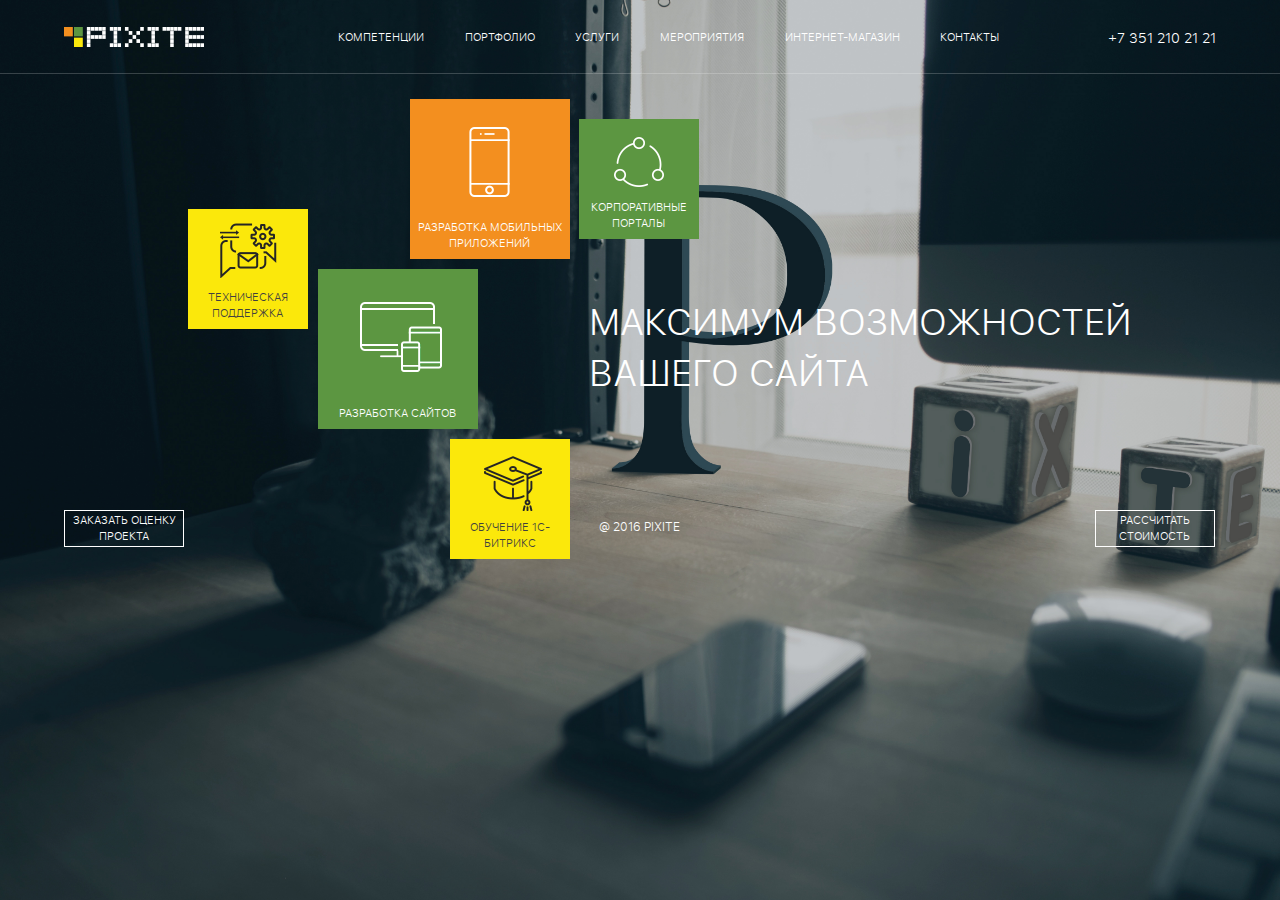
<file: index.html>
<!DOCTYPE html><!--[if lt IE 7]>      <html class="no-js lt-ie9 lt-ie8 lt-ie7"> <![endif]-->
<!--[if IE 7]>         <html class="no-js lt-ie9 lt-ie8"> <![endif]-->
<!--[if IE 8]>         <html class="no-js lt-ie9"> <![endif]-->
<!--[if gt IE 8]><!--> <html class="no-js"> <!--<![endif]-->
<html>
	<head>
		<meta http-equiv="Content-Type" content="text/html; charset=utf-8">
		<link rel="shortcut icon" type="image/x-icon" href="img/favicon.ico">
		<meta http-equiv="X-UA-Compatible" content="IE=edge,chrome=1">
		<title>Pixite</title>
		<meta name="viewport" content="width=device-width">
		<link rel="stylesheet" type="text/css" href="https://fonts.googleapis.com/css?family=Open+Sans:100,400,600,700&amp;subset=latin,cyrillic" media="screen, projection, print">
		<link rel="stylesheet" type="text/css" href="js/vendor/mmenu/dist/css/jquery.mmenu.all.css" media="screen, projection, print">
		<link rel="stylesheet" type="text/css" href="js/vendor/slick/bxslider.css">
		<script src="https://api-maps.yandex.ru/2.1/?lang=ru_RU" type="text/javascript"></script>
		<link rel="stylesheet" type="text/css" href="css/main.css" media="screen, projection, print">
	</head>
	<body>
		<!--[if lt IE 8]>
		<p class="chromeframe">Похоже, что ты используешь устаревший браузер, друг. Пожалуйста, <a href="http://browsehappy.com/">скачай новый браузер абсолютно бесплатно</a> или <a href="http://www.google.com/chromeframe/?redirect=true">активируй Google Chrome Frame</a></p>
		<![endif]-->
		<div class="wrapper">
			<div class="maincontent">
				<header class="header">
					<div class="container">
						<div class="header__menu">
							<div class="logo"><a href="/" class="logo__link"><img src="./img/logo.png" class="logo-pic"><span class="logo-text">Веб-студия Пиксайт</span></a></div>
							<div class="nav__trigger"><a href="#mmenu" class="nav__trigger-link"><img src="./img/icons/hamburger.svg" class="nav__trigger-pic"></a></div>
							<div id="mmenu" class="nav">
								<ul class="nav__list">
									<li class="nav__item"><a href="competence.html" class="nav__link">Компетенции</a></li>
									<li class="nav__item"><a href="portfolio.html" class="nav__link">Портфолио</a>
										<ul class="dropdown__list">
											<li class="dropdown__item"><a href="#" class="dropdown__link">Все</a></li>
											<li class="dropdown__item"><a href="#" class="dropdown__link">Корпоративные сайты</a></li>
											<li class="dropdown__item"><a href="#" class="dropdown__link">Интернет-магазины</a></li>
											<li class="dropdown__item"><a href="#" class="dropdown__link">Корпоративные порталы Б24</a></li>
											<li class="dropdown__item"><a href="#" class="dropdown__link">Мобильные приложения</a></li>
										</ul>
									</li>
									<li class="nav__item"><a href="#" class="nav__link">Услуги</a>
										<ul class="dropdown__list">
											<li class="dropdown__item"><a href="#" class="dropdown__link">Разработка сайтов</a>
												<ul class="dropdown-sub__list">
													<li class="dropdown-sub__item"><a href="#" class="dropdown-sub__link">Корпоративный сайт</a></li>
													<li class="dropdown-sub__item"><a href="#" class="dropdown-sub__link">Сайт для государственной организации</a></li>
													<li class="dropdown-sub__item"><a href="#" class="dropdown-sub__link">Сайт для медицинской организации</a></li>
													<li class="dropdown-sub__item"><a href="#" class="dropdown-sub__link">Интеграция с 1С</a></li>
													<li class="dropdown-sub__item"><a href="compozit.html" class="dropdown-sub__link">Ускорение сайтов</a></li>
													<li class="dropdown-sub__item"><a href="#" class="dropdown-sub__link">Адаптивный сайт</a></li>
												</ul>
											</li>
											<li class="dropdown__item"><a href="#" class="dropdown__link">Разработка корпоративных порталов</a></li>
											<li class="dropdown__item"><a href="#" class="dropdown__link">Разработка мобильных приложений</a></li>
											<li class="dropdown__item"><a href="#" class="dropdown__link">Техническая поддержка</a></li>
										</ul>
									</li>
									<li class="nav__item"><a href="events.html" class="nav__link">Мероприятия</a></li>
									<li class="nav__item"><a href="events.html" class="nav__link">Интернет-магазин</a></li>
									<li class="nav__item"><a href="contacts.html" class="nav__link">Контакты</a></li>
								</ul>
							</div>
						</div>
						<div class="header__user">
							<div class="user">
								<div class="user__item"><a href="tel:+73512102121" class="user__phone-link"><span class="user__phone-text">+7 351 210 21 21</span></a></div>
							</div>
						</div>
					</div>
				</header>
				<div class="cube">
					<div class="cube__title">
						<p>Максимум возможностей вашего сайта</p>
					</div>
					<div class="cube__list">
						<div class="cube__item cube__item--mobile">
							<div class="cube__box cube__box--mobile">
								<div class="cube__box-desc">Разработка мобильных приложений</div>
							</div>
						</div>
						<div class="cube__desc cube__desc--mobile">
							<p>Наша компания занимается разработкой нативных мобильных приложений для Android и IOS, а так же мобильных приложений 1С-Битрикс.</p>
						</div>
						<div class="cube__item cube__item--corporate">
							<div class="cube__box cube__box--corporate">
								<div class="cube__box-desc">Корпоративные порталы</div>
							</div>
						</div>
						<div class="cube__desc cube__desc--corporate">
							<p>Наша компания занимается разработкой нативных мобильных приложений для Android и IOS, а так же мобильных приложений 1С-Битрикс. </p>
						</div>
						<div class="cube__item cube__item--support">
							<div class="cube__box cube__box--support">
								<div class="cube__box-desc">Техническая поддержка</div>
							</div>
						</div>
						<div class="cube__desc cube__desc--support">
							<p>Наша компания занимается разработкой нативных мобильных приложений для Android и IOS, а так же мобильных приложений 1С-Битрикс. </p>
						</div>
						<div class="cube__item cube__item--site">
							<div class="cube__box cube__box--site">
								<div class="cube__box-desc">Разработка сайтов</div>
							</div>
						</div>
						<div class="cube__desc cube__desc--site">
							<p>Наша компания занимается разработкой нативных мобильных приложений для Android и IOS, а так же мобильных приложений 1С-Битрикс. </p>
						</div>
						<div class="cube__item cube__item--learning">
							<div class="cube__box cube__box--learning">
								<div class="cube__box-desc">Обучение 1С-Битрикс</div>
							</div>
						</div>
						<div class="cube__desc cube__desc--learning">
							<p>Наша компания занимается разработкой нативных мобильных приложений для Android и IOS, а так же мобильных приложений 1С-Битрикс.</p>
						</div>
					</div>
					<div class="cube__overlay"></div>
				</div>
			</div>
			<footer class="footer">
				<div class="container">
					<div class="footer__block">
						<div class="footer__order"><a href="#" class="footer__order-link">Заказать оценку проекта</a></div>
					</div>
					<div class="footer__block footer__block--copyright">
						<div class="copyright">@ 2016 Pixite</div>
					</div>
					<div class="footer__block">
						<div class="footer__calculate"><a href="#" class="footer__calculate-link">Рассчитать стоимость</a></div>
					</div>
				</div>
			</footer>
		</div>
		<div class="popup">
			<div class="popup__close"><a href="#" class="popup__close-link">Закрыть</a></div>
			<div class="popup__title">Заказать оценку проекта</div>
			<form class="popup__form">
				<div class="popup__label-wrapp">
					<div class="popup__label">
						<input id="name" type="text" placeholder="Имя" class="input">
						<label for="name" class="label">Имя</label>
					</div>
					<div class="popup__label">
						<input id="company" type="text" placeholder="Компания" class="input">
						<label for="company" class="label">Компания</label>
					</div>
					<div class="popup__label">
						<input id="email" type="text" placeholder="E-mail" class="input">
						<label for="email" class="label">E-mail</label>
					</div>
					<div class="popup__label">
						<input id="phone" type="text" placeholder="Телефон" class="input">
						<label for="phone" class="label">Телефон</label>
					</div>
					<div class="popup__label">
						<input id="phone" type="text" placeholder="Опишите особенности вашего проекта" class="input">
						<label for="phone" class="label">Комментарий</label>
					</div>
				</div>
				<div class="popup__download">
					<div class="popup__download-fake">
						<input type="text" disabled class="input__download-fake">
						<div class="text__download-fake">Перетяните файл сюда или</div>
						<button class="button__download-fake">Выберите</button>
					</div>
					<input type="file" multiple class="input__download">
				</div>
				<div class="popup__btns">
					<input type="submit" value="Отправить на оценку" class="popup__submit">
				</div>
			</form>
		</div>
		<div class="popup__overlay"></div>
	</body>
</html>
<script src="//ajax.googleapis.com/ajax/libs/jquery/1.11.3/jquery.min.js"></script>
<script>
	window.jQuery || document.write('<script src="/js/_vendors/jquery-1.11.3.min.js"><\/script>');
	
</script>
<script src="js/vendor/mmenu/dist/js/jquery.mmenu.all.min.js"></script>
<script src="js/vendor/slick/bxslider.min.js"></script>
<script src="js/main.min.js"></script>
</file>
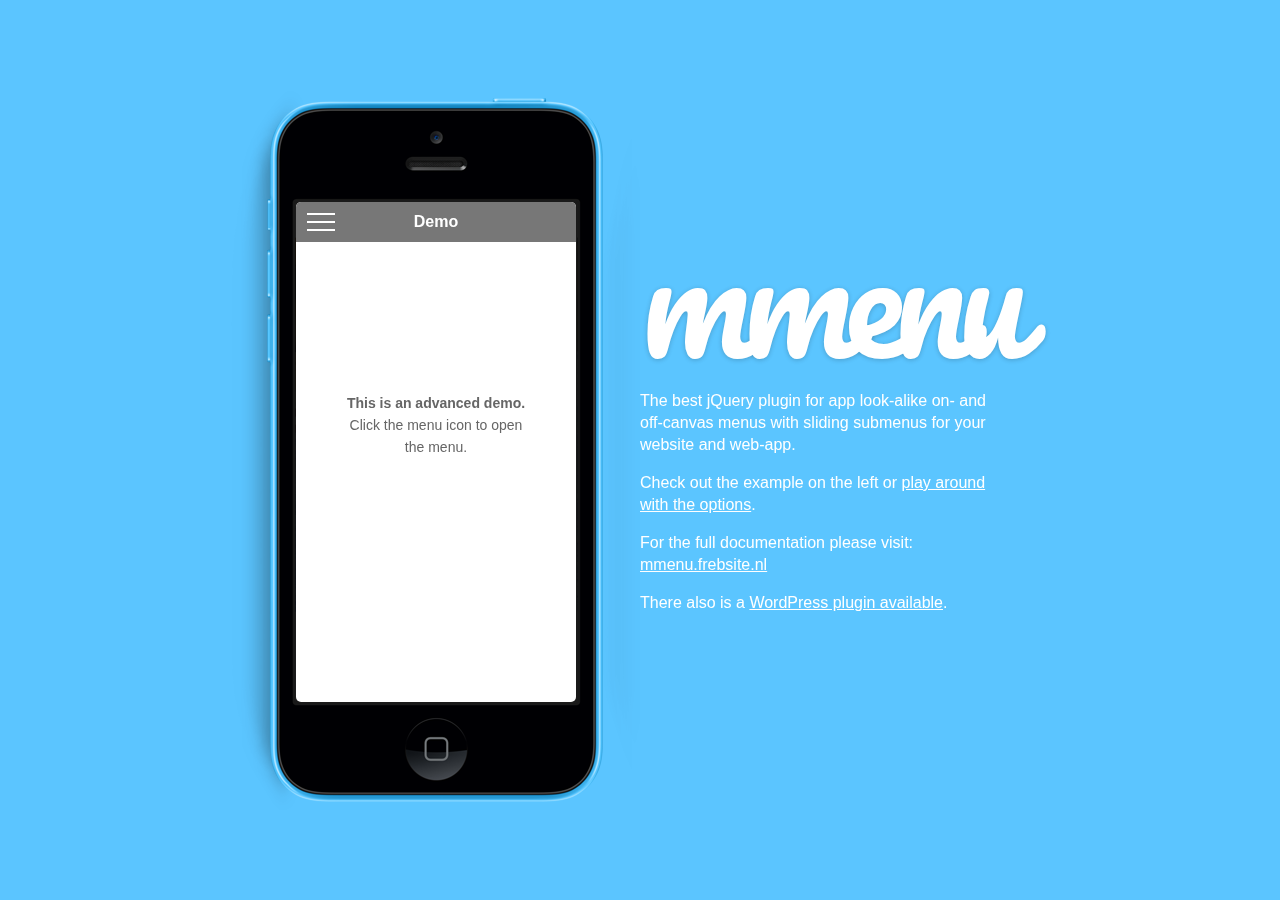
<file: - dev/scripts/mmenu/index.html>
<!DOCTYPE html>
<html>
	<head>
		<meta charset="utf-8" />
		<meta name="author" content="www.frebsite.nl" />
		<meta content="width=600px user-scalable=yes" name="viewport" />
		<meta name="robots" content="noindex, nofollow" />

		<title>jQuery.mmenu, app look-alike menus with sliding submenus.</title>

		<link type="text/css" rel="stylesheet" href="http://fonts.googleapis.com/css?family=Pacifico" />
		<link type="text/css" rel="stylesheet" href="demo/css/site.css" />
	</head>
	<body>
		<div id="wrapper">
			<div class="phone">
				<iframe name="phone" src="demo/advanced.html" frameborder="0" width="320" height="480"></iframe>
			</div>
			<div id="page">
				<h1>mmenu</h1>
				<p>The best jQuery plugin for app look-alike on- and off-canvas menus with sliding submenus for your website and web-app.</p>
				<p>Check out the example on the left or <a href="http://mmenu.frebsite.nl/examples.html" target="_blank">play around with the options</a>.</p>
				<p>For the full documentation please visit: <a href="http://mmenu.frebsite.nl" target="_blank">mmenu.frebsite.nl</a></p>
				<p>There also is a <a href="http://mmenu.frebsite.nl/wordpress-plugin.html">WordPress plugin available</a>.</p>
			</div>
		</div>
	</body>
</html>
</file>
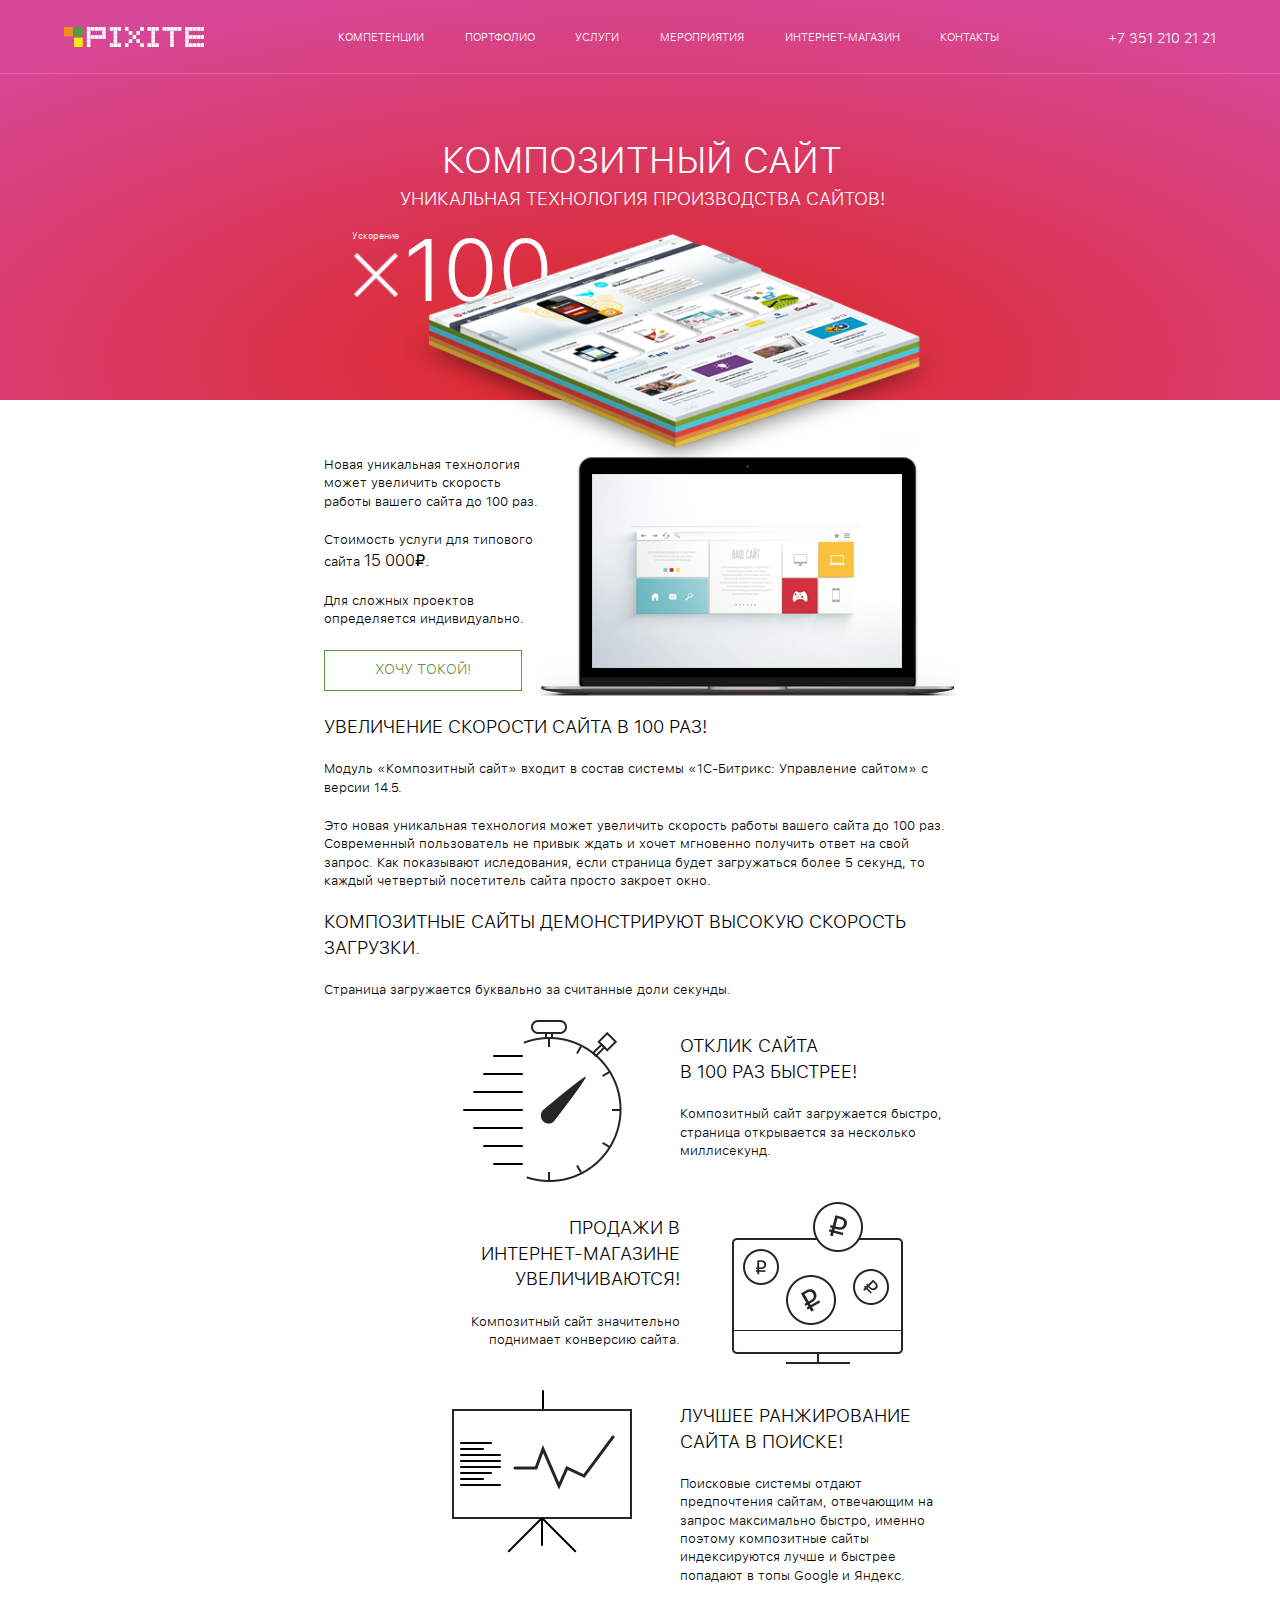
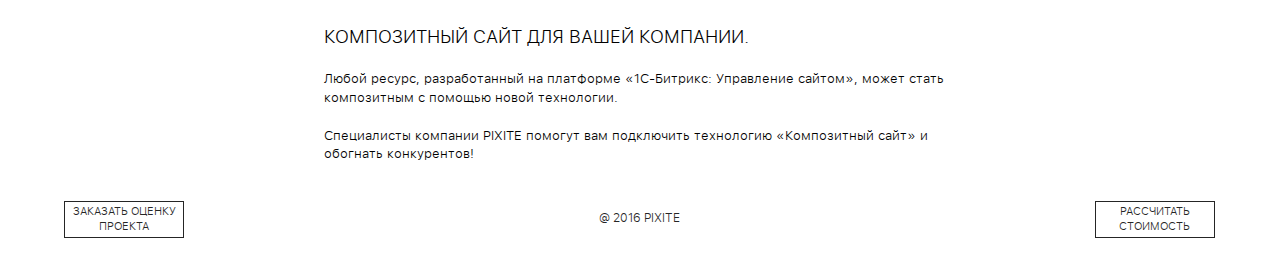
<file: compozit.html>
<!DOCTYPE html><!--[if lt IE 7]>      <html class="no-js lt-ie9 lt-ie8 lt-ie7"> <![endif]-->
<!--[if IE 7]>         <html class="no-js lt-ie9 lt-ie8"> <![endif]-->
<!--[if IE 8]>         <html class="no-js lt-ie9"> <![endif]-->
<!--[if gt IE 8]><!--> <html class="no-js"> <!--<![endif]-->
<html>
	<head>
		<meta http-equiv="Content-Type" content="text/html; charset=utf-8">
		<link rel="shortcut icon" type="image/x-icon" href="img/favicon.ico">
		<meta http-equiv="X-UA-Compatible" content="IE=edge,chrome=1">
		<title>Композитный сайт</title>
		<meta name="viewport" content="width=device-width">
		<link rel="stylesheet" type="text/css" href="https://fonts.googleapis.com/css?family=Open+Sans:100,400,600,700&amp;subset=latin,cyrillic" media="screen, projection, print">
		<link rel="stylesheet" type="text/css" href="js/vendor/mmenu/dist/css/jquery.mmenu.all.css" media="screen, projection, print">
		<link rel="stylesheet" type="text/css" href="js/vendor/slick/bxslider.css">
		<script src="https://api-maps.yandex.ru/2.1/?lang=ru_RU" type="text/javascript"></script>
		<link rel="stylesheet" type="text/css" href="css/main.css" media="screen, projection, print">
	</head>
	<body>
		<!--[if lt IE 8]>
		<p class="chromeframe">Похоже, что ты используешь устаревший браузер, друг. Пожалуйста, <a href="http://browsehappy.com/">скачай новый браузер абсолютно бесплатно</a> или <a href="http://www.google.com/chromeframe/?redirect=true">активируй Google Chrome Frame</a></p>
		<![endif]-->
		<div class="wrapper">
			<div class="maincontent">
				<div class="header-inner header-inner--compozit">
					<header class="header">
						<div class="container">
							<div class="header__menu">
								<div class="logo"><a href="/" class="logo__link"><img src="./img/logo.png" class="logo-pic"><span class="logo-text">Веб-студия Пиксайт</span></a></div>
								<div class="nav__trigger"><a href="#mmenu" class="nav__trigger-link"><img src="./img/icons/hamburger.svg" class="nav__trigger-pic"></a></div>
								<div id="mmenu" class="nav">
									<ul class="nav__list">
										<li class="nav__item"><a href="competence.html" class="nav__link">Компетенции</a></li>
										<li class="nav__item"><a href="portfolio.html" class="nav__link">Портфолио</a>
											<ul class="dropdown__list">
												<li class="dropdown__item"><a href="#" class="dropdown__link">Все</a></li>
												<li class="dropdown__item"><a href="#" class="dropdown__link">Корпоративные сайты</a></li>
												<li class="dropdown__item"><a href="#" class="dropdown__link">Интернет-магазины</a></li>
												<li class="dropdown__item"><a href="#" class="dropdown__link">Корпоративные порталы Б24</a></li>
												<li class="dropdown__item"><a href="#" class="dropdown__link">Мобильные приложения</a></li>
											</ul>
										</li>
										<li class="nav__item"><a href="#" class="nav__link">Услуги</a>
											<ul class="dropdown__list">
												<li class="dropdown__item"><a href="#" class="dropdown__link">Разработка сайтов</a>
													<ul class="dropdown-sub__list">
														<li class="dropdown-sub__item"><a href="#" class="dropdown-sub__link">Корпоративный сайт</a></li>
														<li class="dropdown-sub__item"><a href="#" class="dropdown-sub__link">Сайт для государственной организации</a></li>
														<li class="dropdown-sub__item"><a href="#" class="dropdown-sub__link">Сайт для медицинской организации</a></li>
														<li class="dropdown-sub__item"><a href="#" class="dropdown-sub__link">Интеграция с 1С</a></li>
														<li class="dropdown-sub__item"><a href="compozit.html" class="dropdown-sub__link">Ускорение сайтов</a></li>
														<li class="dropdown-sub__item"><a href="#" class="dropdown-sub__link">Адаптивный сайт</a></li>
													</ul>
												</li>
												<li class="dropdown__item"><a href="#" class="dropdown__link">Разработка корпоративных порталов</a></li>
												<li class="dropdown__item"><a href="#" class="dropdown__link">Разработка мобильных приложений</a></li>
												<li class="dropdown__item"><a href="#" class="dropdown__link">Техническая поддержка</a></li>
											</ul>
										</li>
										<li class="nav__item"><a href="events.html" class="nav__link">Мероприятия</a></li>
										<li class="nav__item"><a href="events.html" class="nav__link">Интернет-магазин</a></li>
										<li class="nav__item"><a href="contacts.html" class="nav__link">Контакты</a></li>
									</ul>
								</div>
							</div>
							<div class="header__user">
								<div class="user">
									<div class="user__item"><a href="tel:+73512102121" class="user__phone-link"><span class="user__phone-text">+7 351 210 21 21</span></a></div>
								</div>
							</div>
						</div>
					</header>
					<div class="header-inner__wrapper">
						<div class="header-inner__title">
							<div class="header-inner__title-big">Композитный сайт</div>
							<div class="header-inner__title-small">Уникальная технология производства сайтов!</div>
							<div class="header-inner__title-bottom">
								<div class="header-inner__title-super_small">Ускорение</div>
								<div class="header-inner__title-super_big">100 </div>
							</div>
						</div>
					</div>
				</div>
				<div class="inner">
					<div class="container-inner">
						<div class="compozit">
							<div class="compozit__block">
								<div class="compozit__left">
									<div class="inner__text">
										<p>Новая уникальная технология может увеличить скорость работы вашего сайта до 100 раз.</p>
										<p>Стоимость услуги для типового сайта <span>15 000₽.</span></p>
										<p>Для сложных проектов определяется индивидуально.</p>
									</div>
									<div class="compozit__btns"><a href="#" class="compozit__btn">Хочу токой!</a></div>
								</div>
								<div class="compozit__right">
									<div class="compozit__img"><img src="/img/compozit-desktop.png" class="compozit__img-pic"></div>
								</div>
							</div>
							<div class="speed">
								<div class="inner__title">Увеличение скорости сайта в 100 раз!</div>
								<div class="inner__text">
									<p>Модуль «Композитный сайт» входит в состав системы «1С-Битрикс: Управление сайтом» с версии 14.5.</p>
									<p>Это новая уникальная технология может увеличить скорость работы вашего сайта до 100 раз. Современный пользователь не привык ждать и хочет мгновенно получить ответ на свой запрос. Как показывают иследования, если страница будет загружаться более 5 секунд, то каждый четвертый посетитель сайта просто закроет окно.</p>
								</div>
								<div class="inner__title">Композитные сайты демонстрируют высокую скорость загрузки. </div>
								<div class="inner__text">
									<p>Страница загружается буквально за считанные доли секунды.</p>
								</div>
								<ul class="speed__list">
									<li class="speed__item">
										<div class="speed__left">
											<div class="speed__img"><img src="/img/speed-1.png" class="speed__img-pic"></div>
										</div>
										<div class="speed__right speed__padding">
											<div class="inner__title">Отклик сайта <br> в 100 раз быстрее!</div>
											<div class="inner__text">
												<p>Композитный сайт загружается быстро, страница открывается за несколько миллисекунд.</p>
											</div>
										</div>
									</li>
									<li class="speed__item">
										<div class="speed__left speed__padding">
											<div class="inner__title">Продажи в <br> интернет-магазине <br> увеличиваются!</div>
											<div class="inner__text">
												<p>Композитный сайт значительно поднимает конверсию сайта.</p>
											</div>
										</div>
										<div class="speed__right">
											<div class="speed__img"><img src="/img/speed-2.png" class="speed__img-pic"></div>
										</div>
									</li>
									<li class="speed__item">
										<div class="speed__left">
											<div class="speed__img"><img src="/img/speed-3.png" class="speed__img-pic"></div>
										</div>
										<div class="speed__right speed__padding">
											<div class="inner__title">Лучшее ранжирование <br> сайта в поиске!</div>
											<div class="inner__text">
												<p>Поисковые системы отдают предпочтения сайтам, отвечающим на запрос максимально быстро, именно поэтому композитные сайты индексируются лучше и быстрее попадают в топы Google и Яндекс.</p>
											</div>
										</div>
									</li>
								</ul>
							</div>
							<div class="conclusion">
								<div class="inner__title">Композитный сайт для Вашей компании.</div>
								<div class="inner__text">
									<p>Любой ресурс, разработанный на платформе «1С-Битрикс: Управление сайтом», может стать композитным с помощью новой технологии.</p>
									<p>Специалисты компании PIXITE помогут вам подключить технологию «Композитный сайт» и обогнать конкурентов!</p>
								</div>
							</div>
						</div>
					</div>
				</div>
			</div>
			<footer class="footer footer-inner">
				<div class="container">
					<div class="footer__block">
						<div class="footer__order footer-inner__order"><a href="#" class="footer__order-link">Заказать оценку проекта</a></div>
					</div>
					<div class="footer__block footer__block--copyright">
						<div class="copyright">@ 2016 Pixite</div>
					</div>
					<div class="footer__block">
						<div class="footer__calculate footer-inner__calculate"><a href="#" class="footer__calculate-link">Рассчитать стоимость</a></div>
					</div>
				</div>
			</footer>
		</div>
		<div class="popup">
			<div class="popup__close"><a href="#" class="popup__close-link">Закрыть</a></div>
			<div class="popup__title">Заказать оценку проекта</div>
			<form class="popup__form">
				<div class="popup__label-wrapp">
					<div class="popup__label">
						<input id="name" type="text" placeholder="Имя" class="input">
						<label for="name" class="label">Имя</label>
					</div>
					<div class="popup__label">
						<input id="company" type="text" placeholder="Компания" class="input">
						<label for="company" class="label">Компания</label>
					</div>
					<div class="popup__label">
						<input id="email" type="text" placeholder="E-mail" class="input">
						<label for="email" class="label">E-mail</label>
					</div>
					<div class="popup__label">
						<input id="phone" type="text" placeholder="Телефон" class="input">
						<label for="phone" class="label">Телефон</label>
					</div>
					<div class="popup__label">
						<input id="phone" type="text" placeholder="Опишите особенности вашего проекта" class="input">
						<label for="phone" class="label">Комментарий</label>
					</div>
				</div>
				<div class="popup__download">
					<div class="popup__download-fake">
						<input type="text" disabled class="input__download-fake">
						<div class="text__download-fake">Перетяните файл сюда или</div>
						<button class="button__download-fake">Выберите</button>
					</div>
					<input type="file" multiple class="input__download">
				</div>
				<div class="popup__btns">
					<input type="submit" value="Отправить на оценку" class="popup__submit">
				</div>
			</form>
		</div>
		<div class="popup__overlay"></div>
	</body>
</html>
<script src="//ajax.googleapis.com/ajax/libs/jquery/1.11.3/jquery.min.js"></script>
<script>
	window.jQuery || document.write('<script src="/js/_vendors/jquery-1.11.3.min.js"><\/script>');
	
</script>
<script src="js/vendor/mmenu/dist/js/jquery.mmenu.all.min.js"></script>
<script src="js/vendor/slick/bxslider.min.js"></script>
<script src="js/main.min.js"></script>
</file>
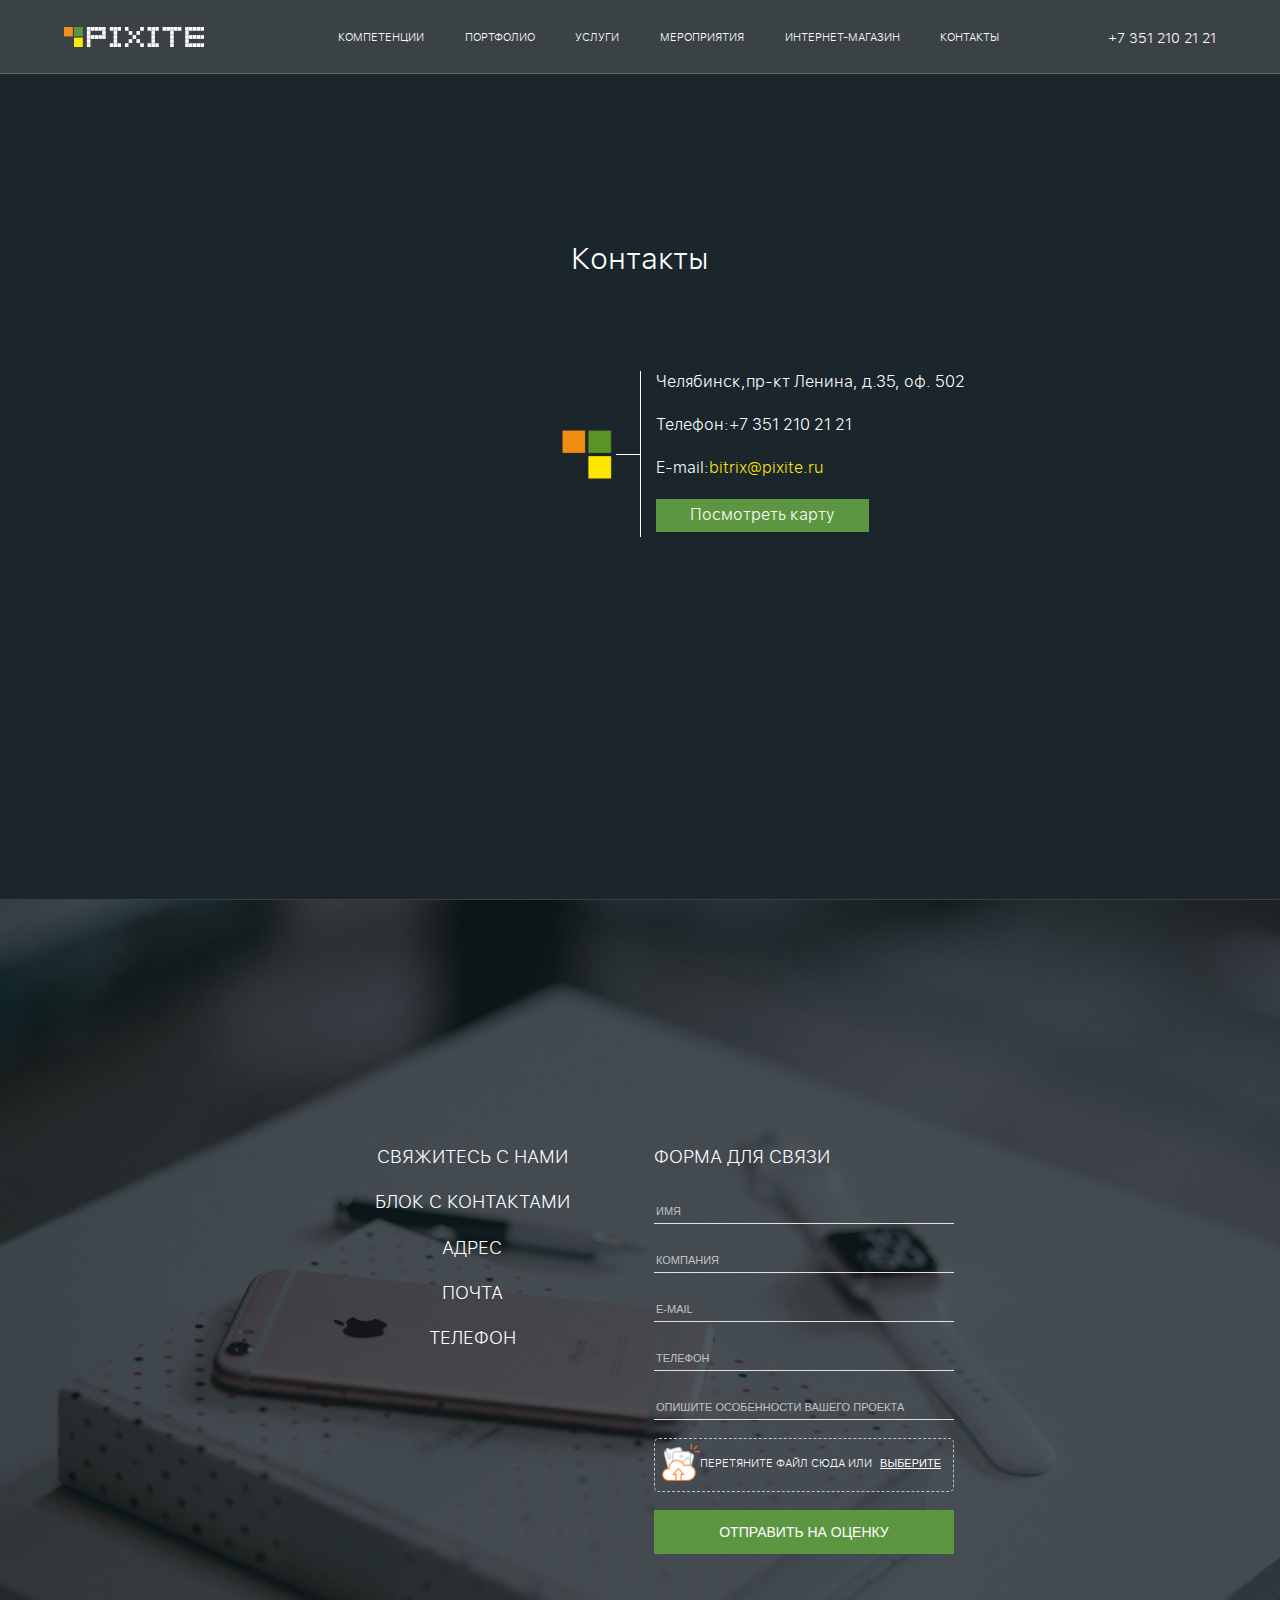
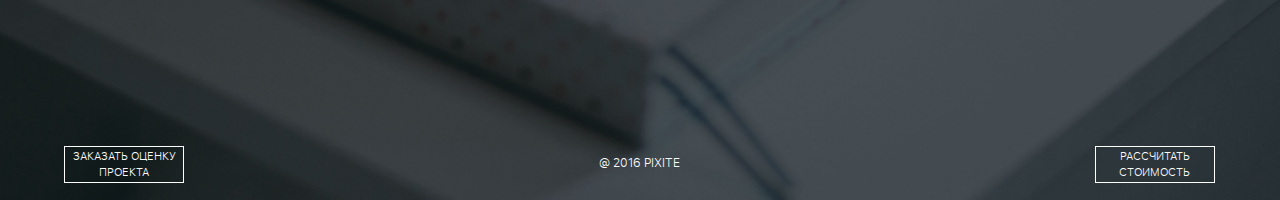
<file: contacts.html>
<!DOCTYPE html><!--[if lt IE 7]>      <html class="no-js lt-ie9 lt-ie8 lt-ie7"> <![endif]-->
<!--[if IE 7]>         <html class="no-js lt-ie9 lt-ie8"> <![endif]-->
<!--[if IE 8]>         <html class="no-js lt-ie9"> <![endif]-->
<!--[if gt IE 8]><!--> <html class="no-js"> <!--<![endif]-->
<html>
	<head>
		<meta http-equiv="Content-Type" content="text/html; charset=utf-8">
		<link rel="shortcut icon" type="image/x-icon" href="img/favicon.ico">
		<meta http-equiv="X-UA-Compatible" content="IE=edge,chrome=1">
		<title>Контакты</title>
		<meta name="viewport" content="width=device-width">
		<link rel="stylesheet" type="text/css" href="https://fonts.googleapis.com/css?family=Open+Sans:100,400,600,700&amp;subset=latin,cyrillic" media="screen, projection, print">
		<link rel="stylesheet" type="text/css" href="js/vendor/mmenu/dist/css/jquery.mmenu.all.css" media="screen, projection, print">
		<link rel="stylesheet" type="text/css" href="js/vendor/slick/bxslider.css">
		<script src="https://api-maps.yandex.ru/2.1/?lang=ru_RU" type="text/javascript"></script>
		<link rel="stylesheet" type="text/css" href="css/main.css" media="screen, projection, print">
	</head>
	<body>
		<!--[if lt IE 8]>
		<p class="chromeframe">Похоже, что ты используешь устаревший браузер, друг. Пожалуйста, <a href="http://browsehappy.com/">скачай новый браузер абсолютно бесплатно</a> или <a href="http://www.google.com/chromeframe/?redirect=true">активируй Google Chrome Frame</a></p>
		<![endif]-->
		<div class="wrapper">
			<div class="maincontent">
				<div class="header-section height-vh">
					<header class="header">
						<div class="container">
							<div class="header__menu">
								<div class="logo"><a href="/" class="logo__link"><img src="./img/logo.png" class="logo-pic"><span class="logo-text">Веб-студия Пиксайт</span></a></div>
								<div class="nav__trigger"><a href="#mmenu" class="nav__trigger-link"><img src="./img/icons/hamburger.svg" class="nav__trigger-pic"></a></div>
								<div id="mmenu" class="nav">
									<ul class="nav__list">
										<li class="nav__item"><a href="competence.html" class="nav__link">Компетенции</a></li>
										<li class="nav__item"><a href="portfolio.html" class="nav__link">Портфолио</a>
											<ul class="dropdown__list">
												<li class="dropdown__item"><a href="#" class="dropdown__link">Все</a></li>
												<li class="dropdown__item"><a href="#" class="dropdown__link">Корпоративные сайты</a></li>
												<li class="dropdown__item"><a href="#" class="dropdown__link">Интернет-магазины</a></li>
												<li class="dropdown__item"><a href="#" class="dropdown__link">Корпоративные порталы Б24</a></li>
												<li class="dropdown__item"><a href="#" class="dropdown__link">Мобильные приложения</a></li>
											</ul>
										</li>
										<li class="nav__item"><a href="#" class="nav__link">Услуги</a>
											<ul class="dropdown__list">
												<li class="dropdown__item"><a href="#" class="dropdown__link">Разработка сайтов</a>
													<ul class="dropdown-sub__list">
														<li class="dropdown-sub__item"><a href="#" class="dropdown-sub__link">Корпоративный сайт</a></li>
														<li class="dropdown-sub__item"><a href="#" class="dropdown-sub__link">Сайт для государственной организации</a></li>
														<li class="dropdown-sub__item"><a href="#" class="dropdown-sub__link">Сайт для медицинской организации</a></li>
														<li class="dropdown-sub__item"><a href="#" class="dropdown-sub__link">Интеграция с 1С</a></li>
														<li class="dropdown-sub__item"><a href="compozit.html" class="dropdown-sub__link">Ускорение сайтов</a></li>
														<li class="dropdown-sub__item"><a href="#" class="dropdown-sub__link">Адаптивный сайт</a></li>
													</ul>
												</li>
												<li class="dropdown__item"><a href="#" class="dropdown__link">Разработка корпоративных порталов</a></li>
												<li class="dropdown__item"><a href="#" class="dropdown__link">Разработка мобильных приложений</a></li>
												<li class="dropdown__item"><a href="#" class="dropdown__link">Техническая поддержка</a></li>
											</ul>
										</li>
										<li class="nav__item"><a href="events.html" class="nav__link">Мероприятия</a></li>
										<li class="nav__item"><a href="events.html" class="nav__link">Интернет-магазин</a></li>
										<li class="nav__item"><a href="contacts.html" class="nav__link">Контакты</a></li>
									</ul>
								</div>
							</div>
							<div class="header__user">
								<div class="user">
									<div class="user__item"><a href="tel:+73512102121" class="user__phone-link"><span class="user__phone-text">+7 351 210 21 21</span></a></div>
								</div>
							</div>
						</div>
					</header>
					<div class="contacts">
						<div id="map" class="contacts__map"></div>
						<div class="contacts__link-btns"><a href="#" class="contacts__link-contacts">Контакты</a></div>
						<div class="contacts__map-overlay"></div>
						<div class="contacts__location">
							<div class="contacts__title">Контакты</div>
							<div class="contacts__point point">
								<div class="point__address"><span class="point__address-city">Челябинск,</span><span class="point__address-street">пр-кт Ленина, д.35, оф. 502</span></div>
								<div class="point__phones">
									<div class="point__phones-text">Телефон:</div><a href="tel:+73512102121" class="point__phones-link"><span class="point__phones-number">+7 351 210 21 21</span></a>
								</div>
								<div class="point__mail"><span>E-mail:</span><a href="mailto:bitrix@pixite.ru" class="point__mail-link">bitrix@pixite.ru</a></div><a href="#" class="point__link-map">Посмотреть карту</a>
							</div>
						</div>
					</div>
				</div>
				<div class="portfolio">
					<div class="portfolio__contacts">
						<div class="container-inner">
							<div class="portfolio__contacts-left">
								<div class="portfolio__contacts-block">
									<div class="inner__title">Свяжитесь с нами</div>
									<div class="inner__title">Блок с контактами</div>
									<div class="inner__title">Адрес</div>
									<div class="inner__title">Почта</div>
									<div class="inner__title">Телефон</div>
								</div>
							</div>
							<div class="portfolio__contacts-right">
								<div class="portfolio__contacts-form contacts-form">
									<div class="popup__title contacts-form__title">Форма для связи</div>
									<form class="popup__form">
										<div class="popup__label-wrapp">
											<div class="popup__label">
												<input id="name" type="text" placeholder="Имя" class="input input--transparent">
												<label for="name" class="label">Имя</label>
											</div>
											<div class="popup__label">
												<input id="company" type="text" placeholder="Компания" class="input input--transparent">
												<label for="company" class="label">Компания</label>
											</div>
											<div class="popup__label">
												<input id="email" type="text" placeholder="E-mail" class="input input--transparent">
												<label for="email" class="label">E-mail</label>
											</div>
											<div class="popup__label">
												<input id="phone" type="text" placeholder="Телефон" class="input input--transparent">
												<label for="phone" class="label">Телефон</label>
											</div>
											<div class="popup__label">
												<input id="phone" type="text" placeholder="Опишите особенности вашего проекта" class="input input--transparent">
												<label for="phone" class="label">Комментарий</label>
											</div>
										</div>
										<div class="popup__download">
											<div class="popup__download-fake">
												<input type="text" disabled class="input__download-fake input--transparent">
												<div class="text__download-fake color-white">Перетяните файл сюда или</div>
												<button class="button__download-fake color-white">Выберите</button>
											</div>
											<input type="file" multiple class="input__download">
										</div>
										<div class="popup__btns"></div>
									</form>
									<input type="submit" value="Отправить на оценку" class="popup__submit">
								</div>
							</div>
						</div>
					</div>
				</div>
			</div>
			<footer class="footer">
				<div class="container">
					<div class="footer__block">
						<div class="footer__order"><a href="#" class="footer__order-link">Заказать оценку проекта</a></div>
					</div>
					<div class="footer__block footer__block--copyright">
						<div class="copyright">@ 2016 Pixite</div>
					</div>
					<div class="footer__block">
						<div class="footer__calculate"><a href="#" class="footer__calculate-link">Рассчитать стоимость</a></div>
					</div>
				</div>
			</footer>
		</div>
		<div class="popup">
			<div class="popup__close"><a href="#" class="popup__close-link">Закрыть</a></div>
			<div class="popup__title">Заказать оценку проекта</div>
			<form class="popup__form">
				<div class="popup__label-wrapp">
					<div class="popup__label">
						<input id="name" type="text" placeholder="Имя" class="input">
						<label for="name" class="label">Имя</label>
					</div>
					<div class="popup__label">
						<input id="company" type="text" placeholder="Компания" class="input">
						<label for="company" class="label">Компания</label>
					</div>
					<div class="popup__label">
						<input id="email" type="text" placeholder="E-mail" class="input">
						<label for="email" class="label">E-mail</label>
					</div>
					<div class="popup__label">
						<input id="phone" type="text" placeholder="Телефон" class="input">
						<label for="phone" class="label">Телефон</label>
					</div>
					<div class="popup__label">
						<input id="phone" type="text" placeholder="Опишите особенности вашего проекта" class="input">
						<label for="phone" class="label">Комментарий</label>
					</div>
				</div>
				<div class="popup__download">
					<div class="popup__download-fake">
						<input type="text" disabled class="input__download-fake">
						<div class="text__download-fake">Перетяните файл сюда или</div>
						<button class="button__download-fake">Выберите</button>
					</div>
					<input type="file" multiple class="input__download">
				</div>
				<div class="popup__btns">
					<input type="submit" value="Отправить на оценку" class="popup__submit">
				</div>
			</form>
		</div>
		<div class="popup__overlay"></div>
	</body>
</html>
<script src="//ajax.googleapis.com/ajax/libs/jquery/1.11.3/jquery.min.js"></script>
<script>
	window.jQuery || document.write('<script src="/js/_vendors/jquery-1.11.3.min.js"><\/script>');
	
</script>
<script src="js/vendor/mmenu/dist/js/jquery.mmenu.all.min.js"></script>
<script src="js/vendor/slick/bxslider.min.js"></script>
<script src="js/main.min.js"></script>
</file>
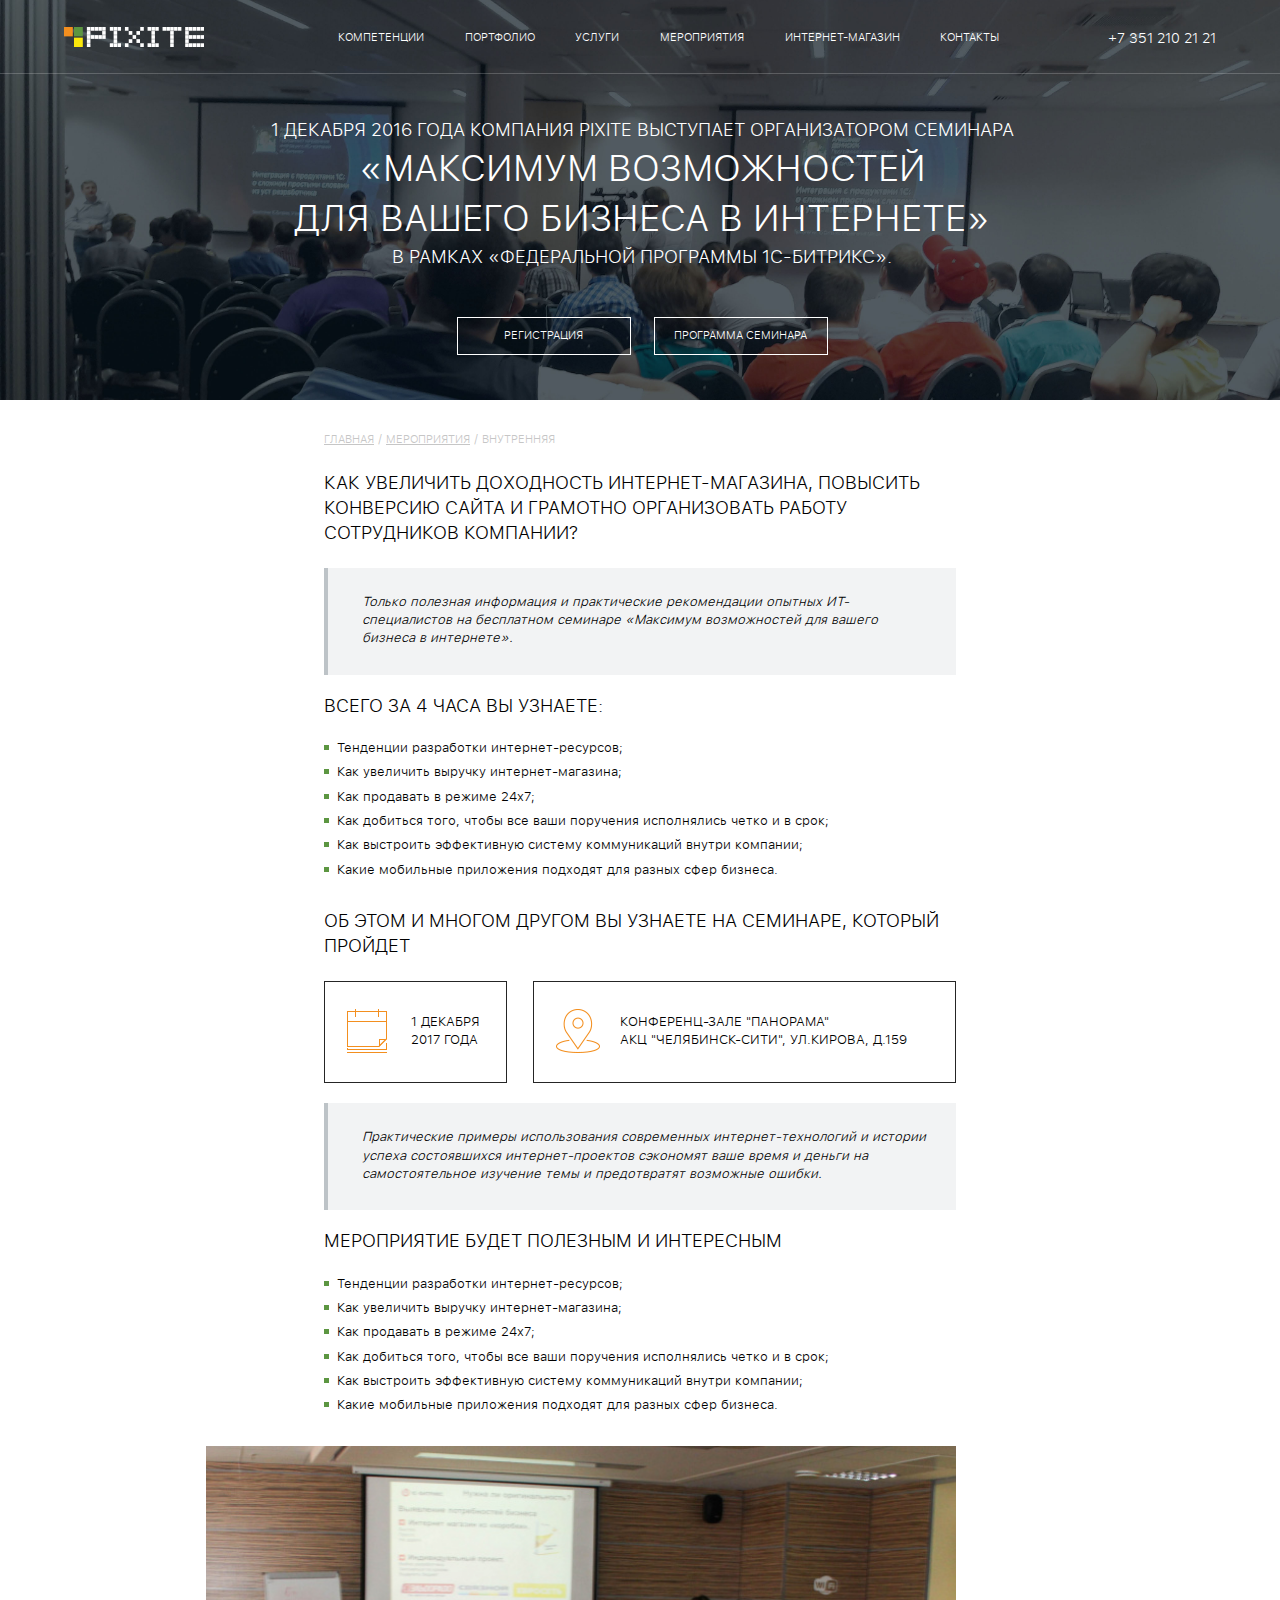
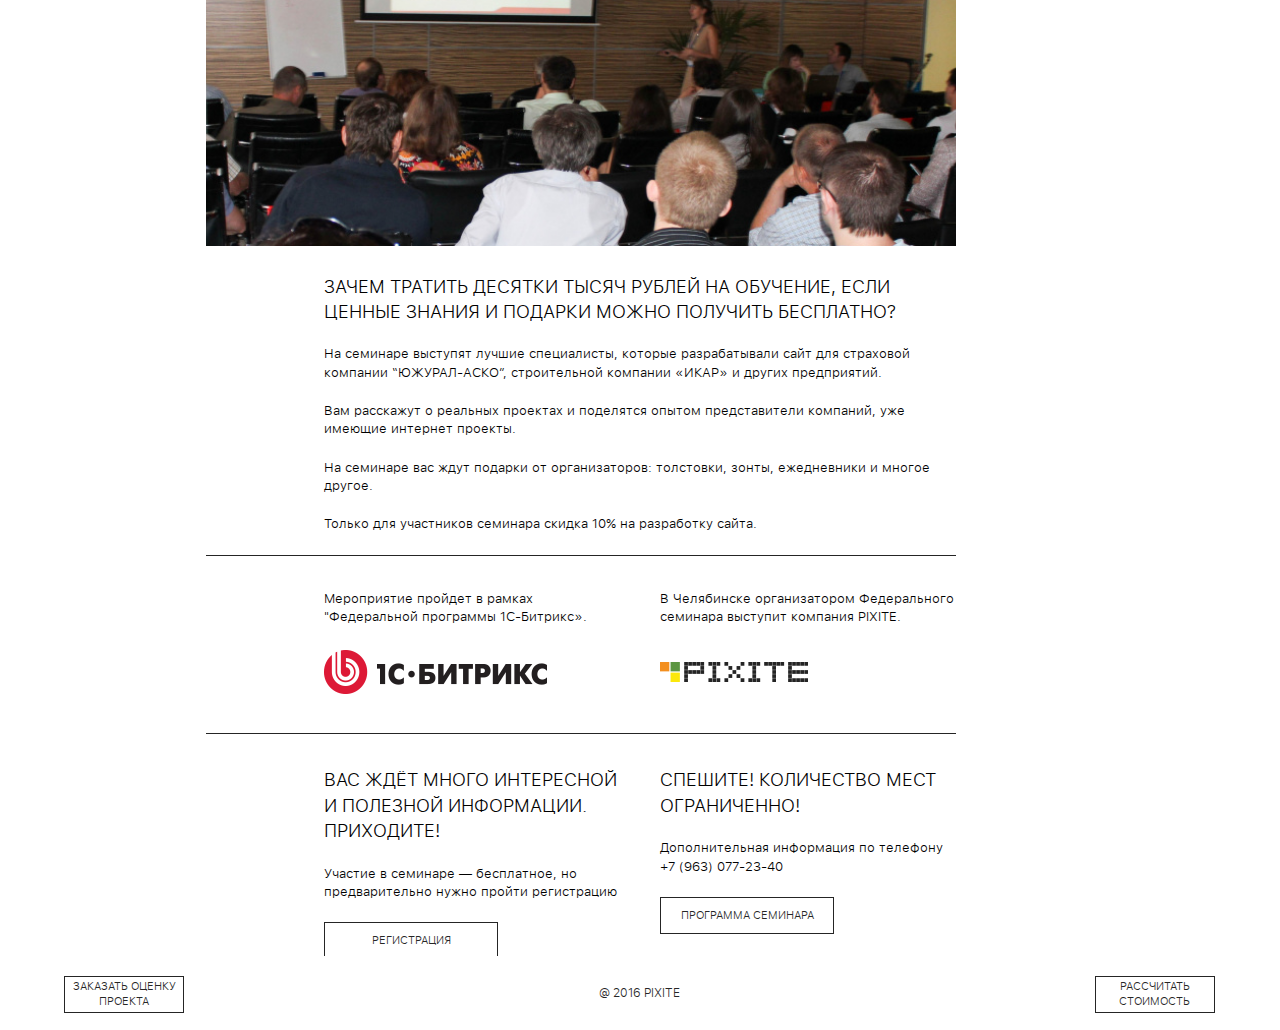
<file: events-inner.html>
<!DOCTYPE html><!--[if lt IE 7]>      <html class="no-js lt-ie9 lt-ie8 lt-ie7"> <![endif]-->
<!--[if IE 7]>         <html class="no-js lt-ie9 lt-ie8"> <![endif]-->
<!--[if IE 8]>         <html class="no-js lt-ie9"> <![endif]-->
<!--[if gt IE 8]><!--> <html class="no-js"> <!--<![endif]-->
<html>
	<head>
		<meta http-equiv="Content-Type" content="text/html; charset=utf-8">
		<link rel="shortcut icon" type="image/x-icon" href="img/favicon.ico">
		<meta http-equiv="X-UA-Compatible" content="IE=edge,chrome=1">
		<title>Мероприятия</title>
		<meta name="viewport" content="width=device-width">
		<link rel="stylesheet" type="text/css" href="https://fonts.googleapis.com/css?family=Open+Sans:100,400,600,700&amp;subset=latin,cyrillic" media="screen, projection, print">
		<link rel="stylesheet" type="text/css" href="js/vendor/mmenu/dist/css/jquery.mmenu.all.css" media="screen, projection, print">
		<link rel="stylesheet" type="text/css" href="js/vendor/slick/bxslider.css">
		<script src="https://api-maps.yandex.ru/2.1/?lang=ru_RU" type="text/javascript"></script>
		<link rel="stylesheet" type="text/css" href="css/main.css" media="screen, projection, print">
	</head>
	<body>
		<!--[if lt IE 8]>
		<p class="chromeframe">Похоже, что ты используешь устаревший браузер, друг. Пожалуйста, <a href="http://browsehappy.com/">скачай новый браузер абсолютно бесплатно</a> или <a href="http://www.google.com/chromeframe/?redirect=true">активируй Google Chrome Frame</a></p>
		<![endif]-->
		<div class="wrapper">
			<div class="maincontent">
				<div class="header-inner header-inner--events-inner">
					<header class="header">
						<div class="container">
							<div class="header__menu">
								<div class="logo"><a href="/" class="logo__link"><img src="./img/logo.png" class="logo-pic"><span class="logo-text">Веб-студия Пиксайт</span></a></div>
								<div class="nav__trigger"><a href="#mmenu" class="nav__trigger-link"><img src="./img/icons/hamburger.svg" class="nav__trigger-pic"></a></div>
								<div id="mmenu" class="nav">
									<ul class="nav__list">
										<li class="nav__item"><a href="competence.html" class="nav__link">Компетенции</a></li>
										<li class="nav__item"><a href="portfolio.html" class="nav__link">Портфолио</a>
											<ul class="dropdown__list">
												<li class="dropdown__item"><a href="#" class="dropdown__link">Все</a></li>
												<li class="dropdown__item"><a href="#" class="dropdown__link">Корпоративные сайты</a></li>
												<li class="dropdown__item"><a href="#" class="dropdown__link">Интернет-магазины</a></li>
												<li class="dropdown__item"><a href="#" class="dropdown__link">Корпоративные порталы Б24</a></li>
												<li class="dropdown__item"><a href="#" class="dropdown__link">Мобильные приложения</a></li>
											</ul>
										</li>
										<li class="nav__item"><a href="#" class="nav__link">Услуги</a>
											<ul class="dropdown__list">
												<li class="dropdown__item"><a href="#" class="dropdown__link">Разработка сайтов</a>
													<ul class="dropdown-sub__list">
														<li class="dropdown-sub__item"><a href="#" class="dropdown-sub__link">Корпоративный сайт</a></li>
														<li class="dropdown-sub__item"><a href="#" class="dropdown-sub__link">Сайт для государственной организации</a></li>
														<li class="dropdown-sub__item"><a href="#" class="dropdown-sub__link">Сайт для медицинской организации</a></li>
														<li class="dropdown-sub__item"><a href="#" class="dropdown-sub__link">Интеграция с 1С</a></li>
														<li class="dropdown-sub__item"><a href="compozit.html" class="dropdown-sub__link">Ускорение сайтов</a></li>
														<li class="dropdown-sub__item"><a href="#" class="dropdown-sub__link">Адаптивный сайт</a></li>
													</ul>
												</li>
												<li class="dropdown__item"><a href="#" class="dropdown__link">Разработка корпоративных порталов</a></li>
												<li class="dropdown__item"><a href="#" class="dropdown__link">Разработка мобильных приложений</a></li>
												<li class="dropdown__item"><a href="#" class="dropdown__link">Техническая поддержка</a></li>
											</ul>
										</li>
										<li class="nav__item"><a href="events.html" class="nav__link">Мероприятия</a></li>
										<li class="nav__item"><a href="events.html" class="nav__link">Интернет-магазин</a></li>
										<li class="nav__item"><a href="contacts.html" class="nav__link">Контакты</a></li>
									</ul>
								</div>
							</div>
							<div class="header__user">
								<div class="user">
									<div class="user__item"><a href="tel:+73512102121" class="user__phone-link"><span class="user__phone-text">+7 351 210 21 21</span></a></div>
								</div>
							</div>
						</div>
					</header>
					<div class="header-inner__wrapper">
						<div class="header-inner__title">
							<div class="header-inner__title-small">1 декабря 2016 года компания PIXITE выступает организатором семинара</div>
							<div class="header-inner__title-big">«Максимум возможностей <br> для вашего бизнеса в интернете»</div>
							<div class="header-inner__title-small">В рамках «Федеральной программы 1С-Битрикс».</div>
							<div class="header-inner__btns"><a href="#" class="header-inner__btn-registration">Регистрация</a><a href="#" class="header-inner__btn-plan">Программа семинара</a></div>
						</div>
					</div>
				</div>
				<div class="inner">
					<div class="container-inner">
						<div class="breadcrumbs">
							<ul class="breadcrumbs__list">
								<li class="breadcrumbs__item"><a href="#" class="breadcrumbs__link">Главная</a></li>
								<li class="breadcrumbs__item"><a href="#" class="breadcrumbs__link">Мероприятия</a></li>
								<li class="breadcrumbs__item current"><a class="breadcrumbs__link">Внутренняя</a></li>
							</ul>
						</div>
						<div class="events-inner">
							<div class="inner__title">
								 
								Как увеличить доходность интернет-магазина, повысить конверсию сайта и грамотно организовать работу сотрудников компании? 
							</div>
							<div class="events__emphasis">
								 
								Только полезная информация и практические рекомендации опытных ИТ-специалистов на бесплатном семинаре «Максимум возможностей для вашего бизнеса в интернете».
							</div>
							<div class="inner__title">Всего за 4 часа вы узнаете:</div>
							<ul class="inner__list">
								<li class="inner__item">
									<p>Тенденции разработки интернет-ресурсов;</p>
								</li>
								<li class="inner__item">
									<p>Как увеличить выручку интернет-магазина; </p>
								</li>
								<li class="inner__item">
									<p>Как продавать в режиме 24х7;</p>
								</li>
								<li class="inner__item">
									<p>Как добиться того, чтобы все ваши поручения исполнялись четко и в срок;</p>
								</li>
								<li class="inner__item">
									<p>Как выстроить эффективную систему коммуникаций внутри компании;</p>
								</li>
								<li class="inner__item">
									<p>Какие мобильные приложения подходят для разных сфер бизнеса.</p>
								</li>
							</ul>
							<div class="inner__title">Об этом и многом другом вы узнаете на семинаре, который пройдет</div>
							<div class="events-inner__seminar">
								<div class="events-inner__seminar-date">
									<p>1 Декабря</p>
									<p>2017 года</p>
								</div>
								<div class="events-inner__seminar-local">
									<p>Конференц-зале "Панорама"</p>
									<p>АКЦ "Челябинск-СИТИ", ул.Кирова, д.159</p>
								</div>
							</div>
							<div class="events__emphasis">Практические примеры использования современных интернет-технологий и истории успеха состоявшихся интернет-проектов сэкономят ваше время и деньги на самостоятельное изучение темы и предотвратят возможные ошибки.</div>
							<div class="inner__title">Мероприятие будет полезным и интересным</div>
							<ul class="inner__list">
								<li class="inner__item">
									<p>Тенденции разработки интернет-ресурсов;</p>
								</li>
								<li class="inner__item">
									<p>Как увеличить выручку интернет-магазина; </p>
								</li>
								<li class="inner__item">
									<p>Как продавать в режиме 24х7;</p>
								</li>
								<li class="inner__item">
									<p>Как добиться того, чтобы все ваши поручения исполнялись четко и в срок;</p>
								</li>
								<li class="inner__item">
									<p>Как выстроить эффективную систему коммуникаций внутри компании;</p>
								</li>
								<li class="inner__item">
									<p>Какие мобильные приложения подходят для разных сфер бизнеса.</p>
								</li>
							</ul>
							<div class="events-inner__big-wrapp">
								<div style="background-image: url(/img/events-img.jpg);" class="events-inner__img"><img src="/img/events-img.jpg" class="events-inner__img-pic"></div>
							</div>
							<div class="inner__title">Зачем тратить десятки тысяч рублей на обучение, если ценные знания и подарки можно получить бесплатно?</div>
							<div class="inner__text">
								<p>На семинаре выступят лучшие специалисты, которые разрабатывали сайт для страховой компании “ЮЖУРАЛ-АСКО”, строительной компании «ИКАР» и других предприятий. </p>
								<p>Вам расскажут о реальных проектах и поделятся опытом представители компаний, уже имеющие интернет проекты. </p>
								<p>На семинаре вас ждут подарки от организаторов: толстовки, зонты, ежедневники и многое другое.</p>
								<p>Только для участников семинара скидка 10% на разработку сайта.</p>
							</div>
							<ul class="events-inner__list">
								<li class="events-inner__item">
									<div class="events-inner__desc">Мероприятие пройдет в рамках "Федеральной программы 1С-Битрикс».</div>
									<div class="events-inner__img_logo"><img src="/img/logo-bitrix.png" class="events-inner__img_logo-pic"></div>
								</li>
								<li class="events-inner__item">
									<div class="events-inner__desc">В Челябинске организатором Федерального семинара выступит компания PIXITE.</div>
									<div class="events-inner__img_logo"><img src="/img/logo-black.png" class="events-inner__img_logo-pic"></div>
								</li>
							</ul>
							<ul class="events-inner__list events-inner__list--padding-none">
								<li class="events-inner__item">
									<div class="inner__title">Вас ждёт много интересной и полезной информации. Приходите! </div>
									<div class="events-inner__desc">Участие в семинаре — бесплатное, но предварительно нужно пройти регистрацию</div>
									<div class="events-inner__btns"><a href="#" class="header-inner__btn-registration btn-black">Регистрация</a></div>
								</li>
								<li class="events-inner__item">
									<div class="inner__title">Cпешите! количество мест ограниченно! </div>
									<div class="events-inner__desc">Дополнительная информация по телефону +7 (963) 077-23-40  </div>
									<div class="events-inner__btns"><a href="#" class="header-inner__btn-plan btn-black">Программа семинара</a></div>
								</li>
							</ul>
						</div>
					</div>
				</div>
			</div>
			<footer class="footer footer-inner">
				<div class="container">
					<div class="footer__block">
						<div class="footer__order footer-inner__order"><a href="#" class="footer__order-link">Заказать оценку проекта</a></div>
					</div>
					<div class="footer__block footer__block--copyright">
						<div class="copyright">@ 2016 Pixite</div>
					</div>
					<div class="footer__block">
						<div class="footer__calculate footer-inner__calculate"><a href="#" class="footer__calculate-link">Рассчитать стоимость</a></div>
					</div>
				</div>
			</footer>
		</div>
		<div class="popup">
			<div class="popup__close"><a href="#" class="popup__close-link">Закрыть</a></div>
			<div class="popup__title">Заказать оценку проекта</div>
			<form class="popup__form">
				<div class="popup__label-wrapp">
					<div class="popup__label">
						<input id="name" type="text" placeholder="Имя" class="input">
						<label for="name" class="label">Имя</label>
					</div>
					<div class="popup__label">
						<input id="company" type="text" placeholder="Компания" class="input">
						<label for="company" class="label">Компания</label>
					</div>
					<div class="popup__label">
						<input id="email" type="text" placeholder="E-mail" class="input">
						<label for="email" class="label">E-mail</label>
					</div>
					<div class="popup__label">
						<input id="phone" type="text" placeholder="Телефон" class="input">
						<label for="phone" class="label">Телефон</label>
					</div>
					<div class="popup__label">
						<input id="phone" type="text" placeholder="Опишите особенности вашего проекта" class="input">
						<label for="phone" class="label">Комментарий</label>
					</div>
				</div>
				<div class="popup__download">
					<div class="popup__download-fake">
						<input type="text" disabled class="input__download-fake">
						<div class="text__download-fake">Перетяните файл сюда или</div>
						<button class="button__download-fake">Выберите</button>
					</div>
					<input type="file" multiple class="input__download">
				</div>
				<div class="popup__btns">
					<input type="submit" value="Отправить на оценку" class="popup__submit">
				</div>
			</form>
		</div>
		<div class="popup__overlay"></div>
	</body>
</html>
<script src="//ajax.googleapis.com/ajax/libs/jquery/1.11.3/jquery.min.js"></script>
<script>
	window.jQuery || document.write('<script src="/js/_vendors/jquery-1.11.3.min.js"><\/script>');
	
</script>
<script src="js/vendor/mmenu/dist/js/jquery.mmenu.all.min.js"></script>
<script src="js/vendor/slick/bxslider.min.js"></script>
<script src="js/main.min.js"></script>
</file>
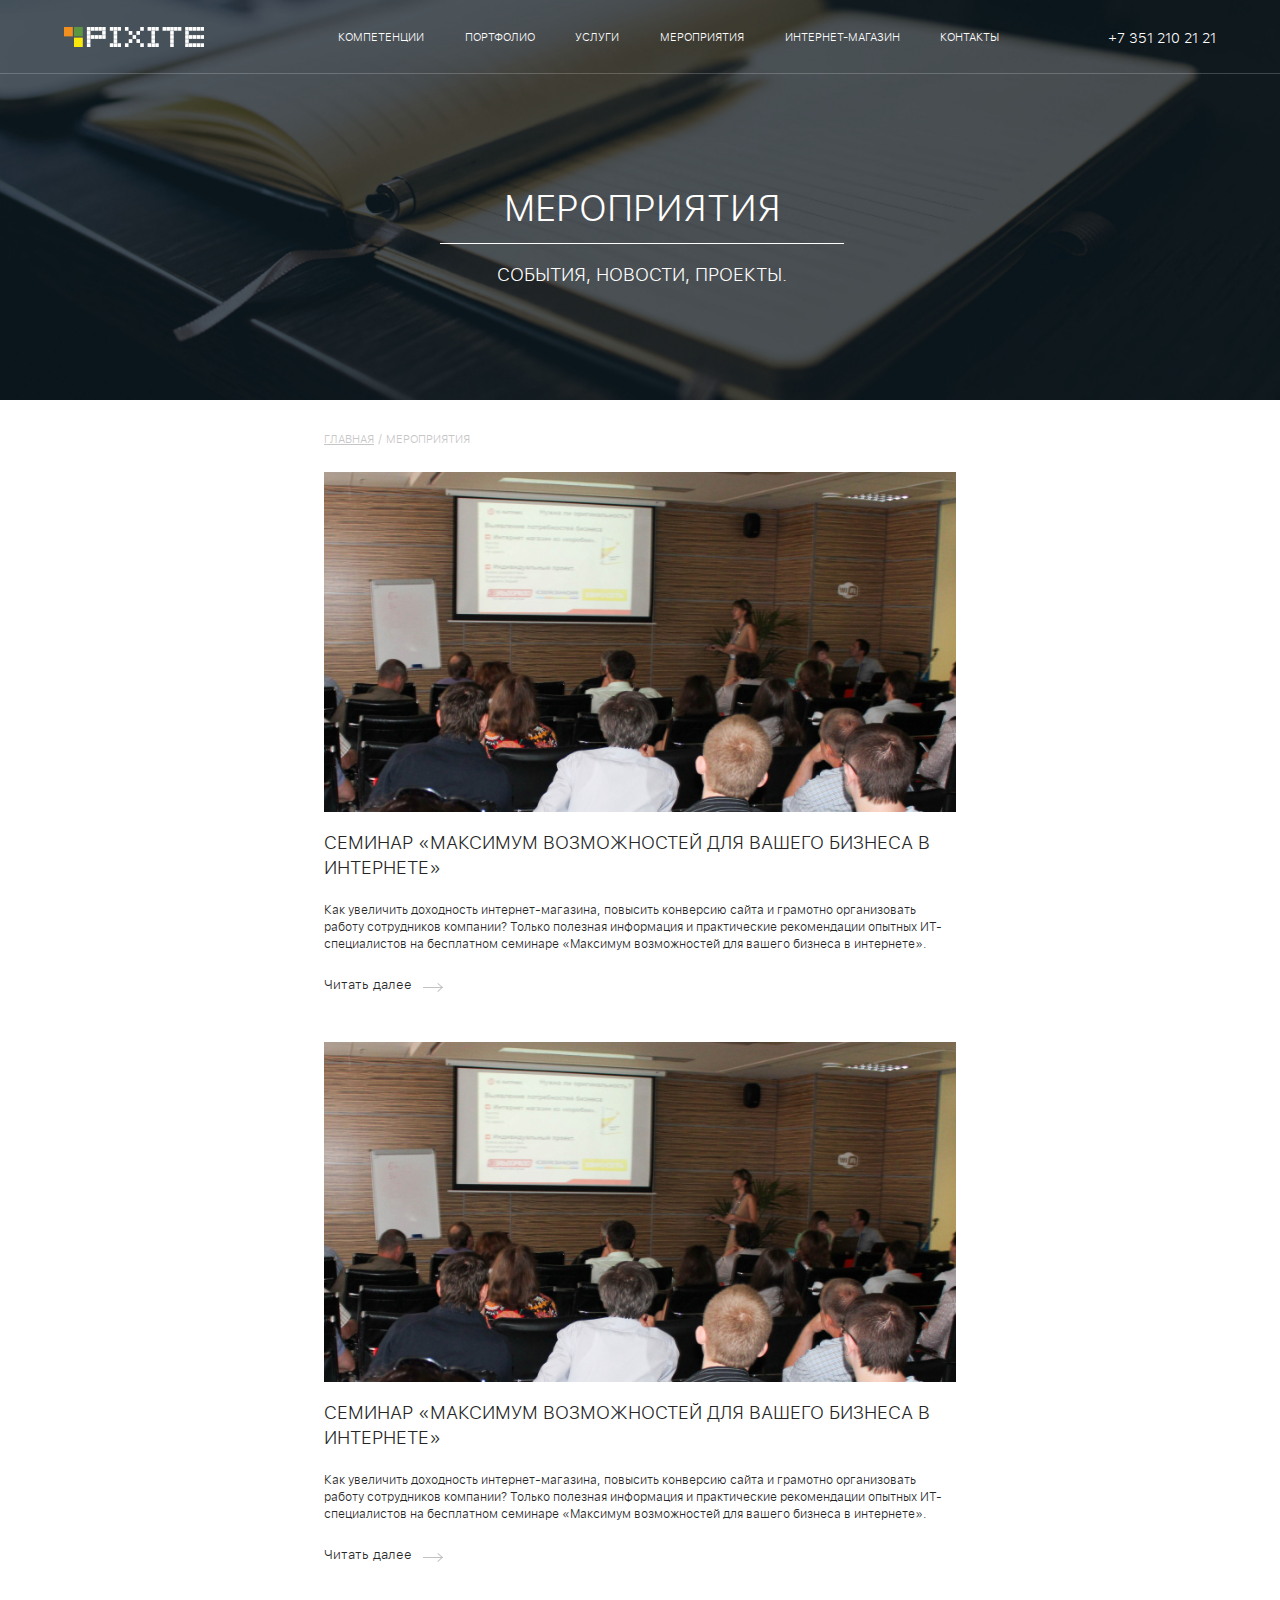
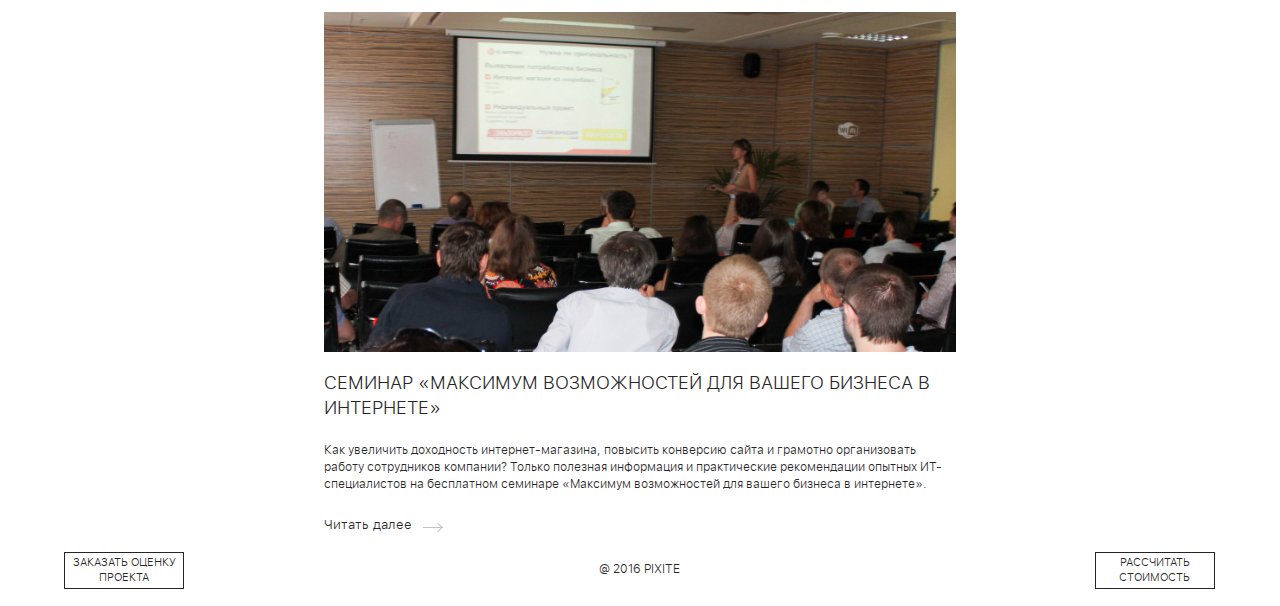
<file: events.html>
<!DOCTYPE html><!--[if lt IE 7]>      <html class="no-js lt-ie9 lt-ie8 lt-ie7"> <![endif]-->
<!--[if IE 7]>         <html class="no-js lt-ie9 lt-ie8"> <![endif]-->
<!--[if IE 8]>         <html class="no-js lt-ie9"> <![endif]-->
<!--[if gt IE 8]><!--> <html class="no-js"> <!--<![endif]-->
<html>
	<head>
		<meta http-equiv="Content-Type" content="text/html; charset=utf-8">
		<link rel="shortcut icon" type="image/x-icon" href="img/favicon.ico">
		<meta http-equiv="X-UA-Compatible" content="IE=edge,chrome=1">
		<title>Мероприятия</title>
		<meta name="viewport" content="width=device-width">
		<link rel="stylesheet" type="text/css" href="https://fonts.googleapis.com/css?family=Open+Sans:100,400,600,700&amp;subset=latin,cyrillic" media="screen, projection, print">
		<link rel="stylesheet" type="text/css" href="js/vendor/mmenu/dist/css/jquery.mmenu.all.css" media="screen, projection, print">
		<link rel="stylesheet" type="text/css" href="js/vendor/slick/bxslider.css">
		<script src="https://api-maps.yandex.ru/2.1/?lang=ru_RU" type="text/javascript"></script>
		<link rel="stylesheet" type="text/css" href="css/main.css" media="screen, projection, print">
	</head>
	<body>
		<!--[if lt IE 8]>
		<p class="chromeframe">Похоже, что ты используешь устаревший браузер, друг. Пожалуйста, <a href="http://browsehappy.com/">скачай новый браузер абсолютно бесплатно</a> или <a href="http://www.google.com/chromeframe/?redirect=true">активируй Google Chrome Frame</a></p>
		<![endif]-->
		<div class="wrapper">
			<div class="maincontent">
				<div class="header-inner header-inner--events">
					<header class="header">
						<div class="container">
							<div class="header__menu">
								<div class="logo"><a href="/" class="logo__link"><img src="./img/logo.png" class="logo-pic"><span class="logo-text">Веб-студия Пиксайт</span></a></div>
								<div class="nav__trigger"><a href="#mmenu" class="nav__trigger-link"><img src="./img/icons/hamburger.svg" class="nav__trigger-pic"></a></div>
								<div id="mmenu" class="nav">
									<ul class="nav__list">
										<li class="nav__item"><a href="competence.html" class="nav__link">Компетенции</a></li>
										<li class="nav__item"><a href="portfolio.html" class="nav__link">Портфолио</a>
											<ul class="dropdown__list">
												<li class="dropdown__item"><a href="#" class="dropdown__link">Все</a></li>
												<li class="dropdown__item"><a href="#" class="dropdown__link">Корпоративные сайты</a></li>
												<li class="dropdown__item"><a href="#" class="dropdown__link">Интернет-магазины</a></li>
												<li class="dropdown__item"><a href="#" class="dropdown__link">Корпоративные порталы Б24</a></li>
												<li class="dropdown__item"><a href="#" class="dropdown__link">Мобильные приложения</a></li>
											</ul>
										</li>
										<li class="nav__item"><a href="#" class="nav__link">Услуги</a>
											<ul class="dropdown__list">
												<li class="dropdown__item"><a href="#" class="dropdown__link">Разработка сайтов</a>
													<ul class="dropdown-sub__list">
														<li class="dropdown-sub__item"><a href="#" class="dropdown-sub__link">Корпоративный сайт</a></li>
														<li class="dropdown-sub__item"><a href="#" class="dropdown-sub__link">Сайт для государственной организации</a></li>
														<li class="dropdown-sub__item"><a href="#" class="dropdown-sub__link">Сайт для медицинской организации</a></li>
														<li class="dropdown-sub__item"><a href="#" class="dropdown-sub__link">Интеграция с 1С</a></li>
														<li class="dropdown-sub__item"><a href="compozit.html" class="dropdown-sub__link">Ускорение сайтов</a></li>
														<li class="dropdown-sub__item"><a href="#" class="dropdown-sub__link">Адаптивный сайт</a></li>
													</ul>
												</li>
												<li class="dropdown__item"><a href="#" class="dropdown__link">Разработка корпоративных порталов</a></li>
												<li class="dropdown__item"><a href="#" class="dropdown__link">Разработка мобильных приложений</a></li>
												<li class="dropdown__item"><a href="#" class="dropdown__link">Техническая поддержка</a></li>
											</ul>
										</li>
										<li class="nav__item"><a href="events.html" class="nav__link">Мероприятия</a></li>
										<li class="nav__item"><a href="events.html" class="nav__link">Интернет-магазин</a></li>
										<li class="nav__item"><a href="contacts.html" class="nav__link">Контакты</a></li>
									</ul>
								</div>
							</div>
							<div class="header__user">
								<div class="user">
									<div class="user__item"><a href="tel:+73512102121" class="user__phone-link"><span class="user__phone-text">+7 351 210 21 21</span></a></div>
								</div>
							</div>
						</div>
					</header>
					<div class="header-inner__wrapper">
						<div class="header-inner__title">
							<div class="header-inner__title-big header-inner__title-big--border">Мероприятия</div>
							<div class="header-inner__title-small">События, новости, проекты.</div>
						</div>
					</div>
				</div>
				<div class="inner">
					<div class="container-inner">
						<div class="breadcrumbs">
							<ul class="breadcrumbs__list">
								<li class="breadcrumbs__item"><a href="#" class="breadcrumbs__link">Главная</a></li>
								<li class="breadcrumbs__item current"><a class="breadcrumbs__link">Мероприятия</a></li>
							</ul>
						</div>
						<div class="events">
							<ul class="events__list">
								<li class="events__item">
									<div style="background-image: url(/img/events-img.jpg);" class="events__img"><img src="/img/events-img.jpg" class="events__img-pic"></div>
									<div class="events__title inner__title">Cеминар «Максимум возможностей для вашего бизнеса в интернете»</div>
									<div class="events__desc">
										<p>Как увеличить доходность интернет-магазина, повысить конверсию сайта и грамотно организовать работу сотрудников компании? Только полезная информация и практические рекомендации опытных ИТ-специалистов на бесплатном семинаре «Максимум возможностей для вашего бизнеса в интернете».</p>
									</div>
									<div class="events__btns"><a href="#" class="events__link">Читать далее</a></div>
								</li>
								<li class="events__item">
									<div style="background-image: url(/img/events-img.jpg);" class="events__img"><img src="/img/events-img.jpg" class="events__img-pic"></div>
									<div class="events__title inner__title">Cеминар «Максимум возможностей для вашего бизнеса в интернете»</div>
									<div class="events__desc">
										<p>Как увеличить доходность интернет-магазина, повысить конверсию сайта и грамотно организовать работу сотрудников компании? Только полезная информация и практические рекомендации опытных ИТ-специалистов на бесплатном семинаре «Максимум возможностей для вашего бизнеса в интернете».</p>
									</div>
									<div class="events__btns"><a href="#" class="events__link">Читать далее</a></div>
								</li>
								<li class="events__item">
									<div style="background-image: url(/img/events-img.jpg);" class="events__img"><img src="/img/events-img.jpg" class="events__img-pic"></div>
									<div class="events__title inner__title">Cеминар «Максимум возможностей для вашего бизнеса в интернете»</div>
									<div class="events__desc">
										<p>Как увеличить доходность интернет-магазина, повысить конверсию сайта и грамотно организовать работу сотрудников компании? Только полезная информация и практические рекомендации опытных ИТ-специалистов на бесплатном семинаре «Максимум возможностей для вашего бизнеса в интернете».</p>
									</div>
									<div class="events__btns"><a href="#" class="events__link">Читать далее</a></div>
								</li>
							</ul>
						</div>
					</div>
				</div>
			</div>
			<footer class="footer footer-inner">
				<div class="container">
					<div class="footer__block">
						<div class="footer__order footer-inner__order"><a href="#" class="footer__order-link">Заказать оценку проекта</a></div>
					</div>
					<div class="footer__block footer__block--copyright">
						<div class="copyright">@ 2016 Pixite</div>
					</div>
					<div class="footer__block">
						<div class="footer__calculate footer-inner__calculate"><a href="#" class="footer__calculate-link">Рассчитать стоимость</a></div>
					</div>
				</div>
			</footer>
		</div>
		<div class="popup">
			<div class="popup__close"><a href="#" class="popup__close-link">Закрыть</a></div>
			<div class="popup__title">Заказать оценку проекта</div>
			<form class="popup__form">
				<div class="popup__label-wrapp">
					<div class="popup__label">
						<input id="name" type="text" placeholder="Имя" class="input">
						<label for="name" class="label">Имя</label>
					</div>
					<div class="popup__label">
						<input id="company" type="text" placeholder="Компания" class="input">
						<label for="company" class="label">Компания</label>
					</div>
					<div class="popup__label">
						<input id="email" type="text" placeholder="E-mail" class="input">
						<label for="email" class="label">E-mail</label>
					</div>
					<div class="popup__label">
						<input id="phone" type="text" placeholder="Телефон" class="input">
						<label for="phone" class="label">Телефон</label>
					</div>
					<div class="popup__label">
						<input id="phone" type="text" placeholder="Опишите особенности вашего проекта" class="input">
						<label for="phone" class="label">Комментарий</label>
					</div>
				</div>
				<div class="popup__download">
					<div class="popup__download-fake">
						<input type="text" disabled class="input__download-fake">
						<div class="text__download-fake">Перетяните файл сюда или</div>
						<button class="button__download-fake">Выберите</button>
					</div>
					<input type="file" multiple class="input__download">
				</div>
				<div class="popup__btns">
					<input type="submit" value="Отправить на оценку" class="popup__submit">
				</div>
			</form>
		</div>
		<div class="popup__overlay"></div>
	</body>
</html>
<script src="//ajax.googleapis.com/ajax/libs/jquery/1.11.3/jquery.min.js"></script>
<script>
	window.jQuery || document.write('<script src="/js/_vendors/jquery-1.11.3.min.js"><\/script>');
	
</script>
<script src="js/vendor/mmenu/dist/js/jquery.mmenu.all.min.js"></script>
<script src="js/vendor/slick/bxslider.min.js"></script>
<script src="js/main.min.js"></script>
</file>
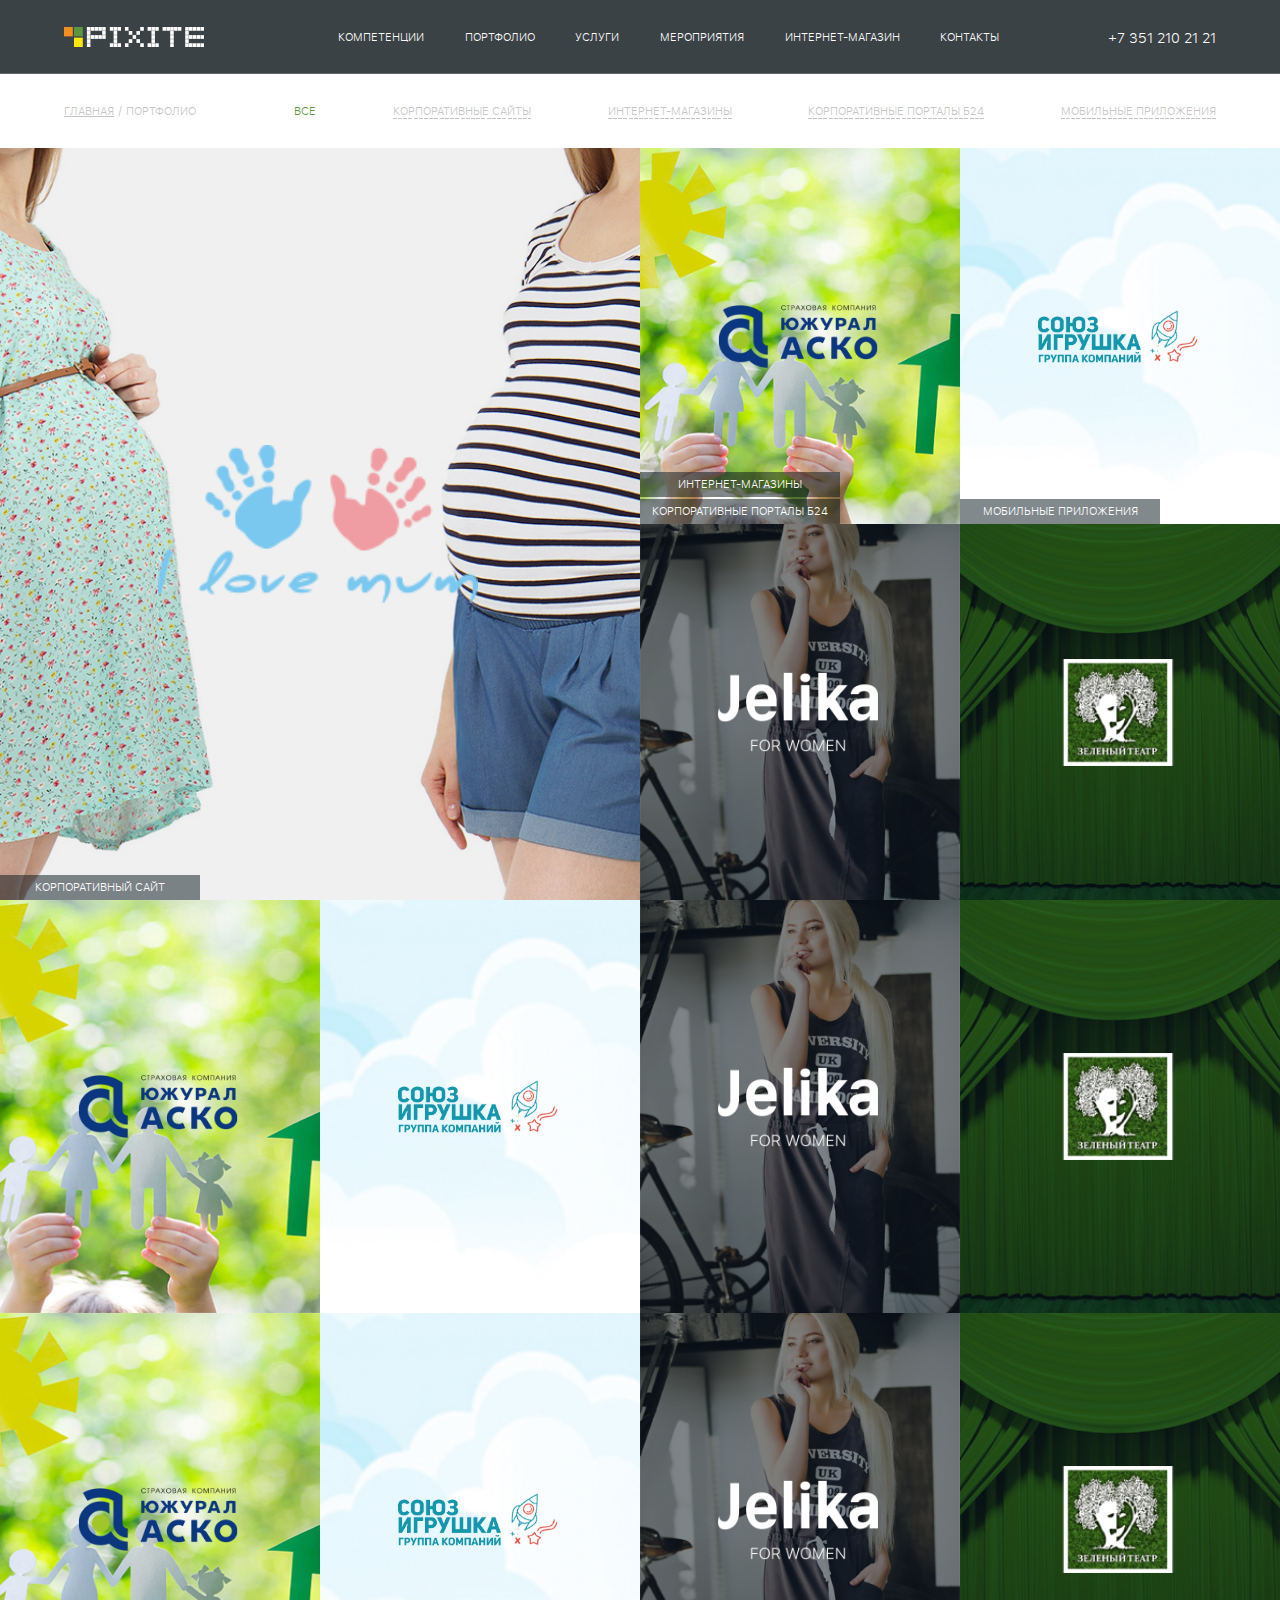
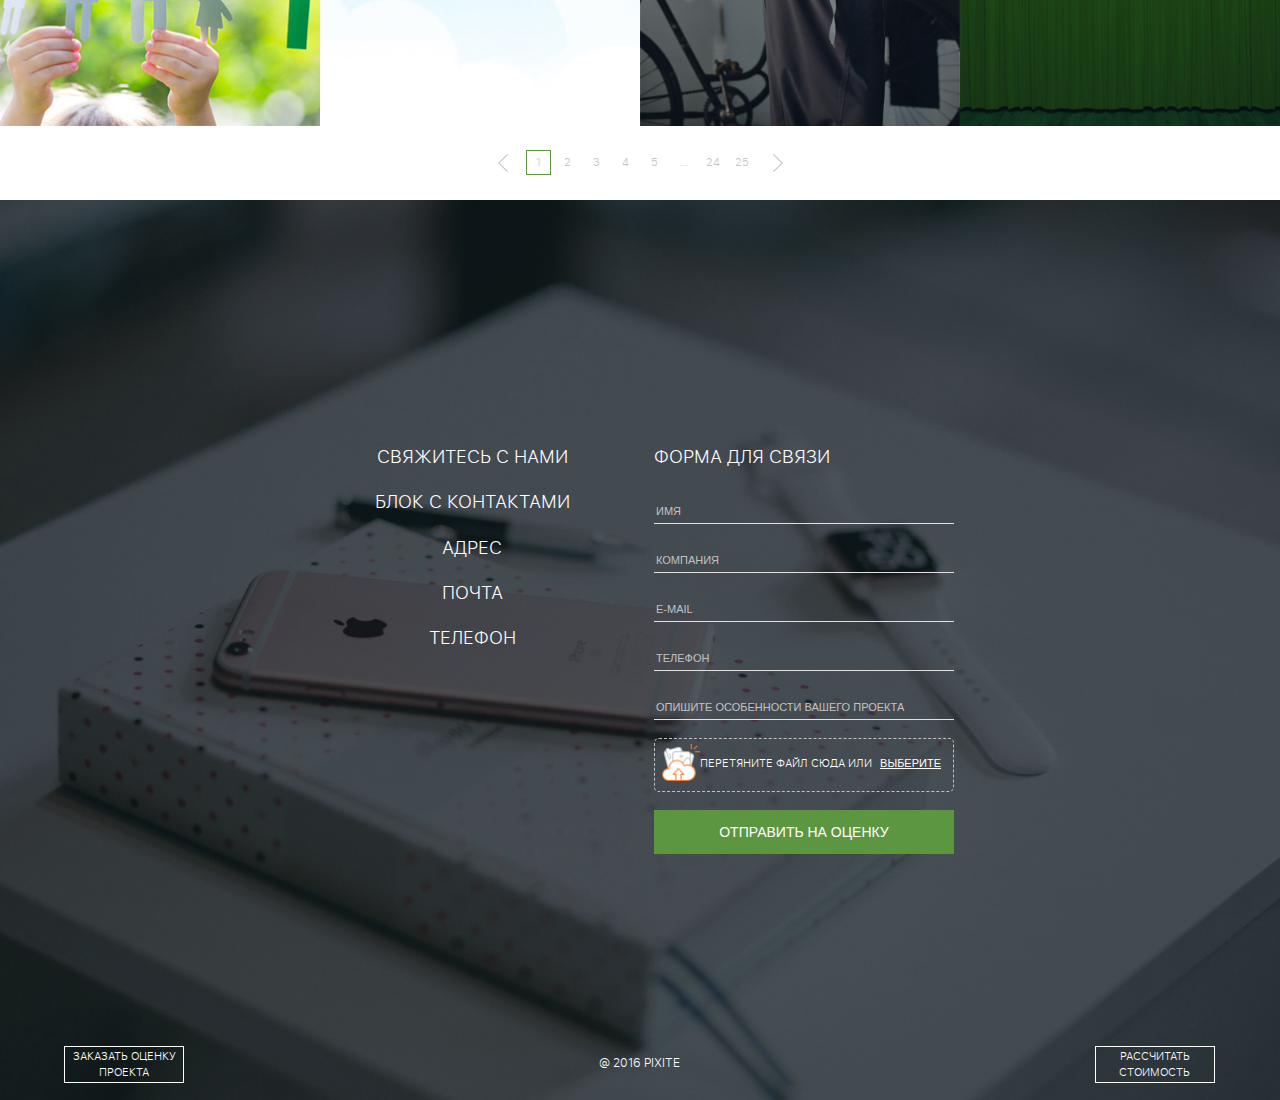
<file: portfolio.html>
<!DOCTYPE html><!--[if lt IE 7]>      <html class="no-js lt-ie9 lt-ie8 lt-ie7"> <![endif]-->
<!--[if IE 7]>         <html class="no-js lt-ie9 lt-ie8"> <![endif]-->
<!--[if IE 8]>         <html class="no-js lt-ie9"> <![endif]-->
<!--[if gt IE 8]><!--> <html class="no-js"> <!--<![endif]-->
<html>
	<head>
		<meta http-equiv="Content-Type" content="text/html; charset=utf-8">
		<link rel="shortcut icon" type="image/x-icon" href="img/favicon.ico">
		<meta http-equiv="X-UA-Compatible" content="IE=edge,chrome=1">
		<title>Портфолио</title>
		<meta name="viewport" content="width=device-width">
		<link rel="stylesheet" type="text/css" href="https://fonts.googleapis.com/css?family=Open+Sans:100,400,600,700&amp;subset=latin,cyrillic" media="screen, projection, print">
		<link rel="stylesheet" type="text/css" href="js/vendor/mmenu/dist/css/jquery.mmenu.all.css" media="screen, projection, print">
		<link rel="stylesheet" type="text/css" href="js/vendor/slick/bxslider.css">
		<script src="https://api-maps.yandex.ru/2.1/?lang=ru_RU" type="text/javascript"></script>
		<link rel="stylesheet" type="text/css" href="css/main.css" media="screen, projection, print">
	</head>
	<body>
		<!--[if lt IE 8]>
		<p class="chromeframe">Похоже, что ты используешь устаревший браузер, друг. Пожалуйста, <a href="http://browsehappy.com/">скачай новый браузер абсолютно бесплатно</a> или <a href="http://www.google.com/chromeframe/?redirect=true">активируй Google Chrome Frame</a></p>
		<![endif]-->
		<div class="wrapper">
			<div class="maincontent">
				<div class="header-section">
					<header class="header">
						<div class="container">
							<div class="header__menu">
								<div class="logo"><a href="/" class="logo__link"><img src="./img/logo.png" class="logo-pic"><span class="logo-text">Веб-студия Пиксайт</span></a></div>
								<div class="nav__trigger"><a href="#mmenu" class="nav__trigger-link"><img src="./img/icons/hamburger.svg" class="nav__trigger-pic"></a></div>
								<div id="mmenu" class="nav">
									<ul class="nav__list">
										<li class="nav__item"><a href="competence.html" class="nav__link">Компетенции</a></li>
										<li class="nav__item"><a href="portfolio.html" class="nav__link">Портфолио</a>
											<ul class="dropdown__list">
												<li class="dropdown__item"><a href="#" class="dropdown__link">Все</a></li>
												<li class="dropdown__item"><a href="#" class="dropdown__link">Корпоративные сайты</a></li>
												<li class="dropdown__item"><a href="#" class="dropdown__link">Интернет-магазины</a></li>
												<li class="dropdown__item"><a href="#" class="dropdown__link">Корпоративные порталы Б24</a></li>
												<li class="dropdown__item"><a href="#" class="dropdown__link">Мобильные приложения</a></li>
											</ul>
										</li>
										<li class="nav__item"><a href="#" class="nav__link">Услуги</a>
											<ul class="dropdown__list">
												<li class="dropdown__item"><a href="#" class="dropdown__link">Разработка сайтов</a>
													<ul class="dropdown-sub__list">
														<li class="dropdown-sub__item"><a href="#" class="dropdown-sub__link">Корпоративный сайт</a></li>
														<li class="dropdown-sub__item"><a href="#" class="dropdown-sub__link">Сайт для государственной организации</a></li>
														<li class="dropdown-sub__item"><a href="#" class="dropdown-sub__link">Сайт для медицинской организации</a></li>
														<li class="dropdown-sub__item"><a href="#" class="dropdown-sub__link">Интеграция с 1С</a></li>
														<li class="dropdown-sub__item"><a href="compozit.html" class="dropdown-sub__link">Ускорение сайтов</a></li>
														<li class="dropdown-sub__item"><a href="#" class="dropdown-sub__link">Адаптивный сайт</a></li>
													</ul>
												</li>
												<li class="dropdown__item"><a href="#" class="dropdown__link">Разработка корпоративных порталов</a></li>
												<li class="dropdown__item"><a href="#" class="dropdown__link">Разработка мобильных приложений</a></li>
												<li class="dropdown__item"><a href="#" class="dropdown__link">Техническая поддержка</a></li>
											</ul>
										</li>
										<li class="nav__item"><a href="events.html" class="nav__link">Мероприятия</a></li>
										<li class="nav__item"><a href="events.html" class="nav__link">Интернет-магазин</a></li>
										<li class="nav__item"><a href="contacts.html" class="nav__link">Контакты</a></li>
									</ul>
								</div>
							</div>
							<div class="header__user">
								<div class="user">
									<div class="user__item"><a href="tel:+73512102121" class="user__phone-link"><span class="user__phone-text">+7 351 210 21 21</span></a></div>
								</div>
							</div>
						</div>
					</header>
					<div class="header-portfolio__bottom">
						<div class="container">
							<div class="header-portfolio__bottom-nav bottom-nav">
								<div class="bottom-nav__left">
									<div class="breadcrumbs">
										<ul class="breadcrumbs__list">
											<li class="breadcrumbs__item"><a href="#" class="breadcrumbs__link">Главная</a></li>
											<li class="breadcrumbs__item current"><a class="breadcrumbs__link">Портфолио</a></li>
										</ul>
									</div>
								</div>
								<div class="bottom-nav__right">
									<nav class="nav-portfolio__bottom">
										<ul class="nav-portfolio__list">
											<li class="nav-portfolio__item current"><a href="#" class="nav-portfolio__link">Все</a></li>
											<li class="nav-portfolio__item"><a href="#" class="nav-portfolio__link">Корпоративные сайты</a></li>
											<li class="nav-portfolio__item"><a href="#" class="nav-portfolio__link">Интернет-магазины</a></li>
											<li class="nav-portfolio__item"><a href="#" class="nav-portfolio__link">Корпоративные порталы Б24</a></li>
											<li class="nav-portfolio__item"><a href="#" class="nav-portfolio__link">Мобильные приложения</a></li>
										</ul>
									</nav>
								</div>
							</div>
						</div>
					</div>
					<div class="header-portfolio__work work">
						<div class="work__wrapp">
							<div class="work__left">
								<div class="work__item--big"><a href="#" class="work__link--big">
										<div style="background-image: url(../img/portfolio/works_1.jpg)" class="work__img--big"><img src="./img/portfolio/works_1.jpg" class="work__img-pic">
											<div class="work-logo--big">
												<div style="background-image: url(../img/portfolio/works_logo_1.png)" class="work-logo__img--big"><img src="./img/portfolio/works_logo_1.png" class="work-logo__img-pic--big"></div>
											</div>
											<div class="work__img-desc work__img-desc--site">Корпоративный сайт</div>
										</div>
										<div class="work__img-overlay"></div>
										<div class="work__desc">
											<div class="work__desc-top">I love mum</div>
											<div class="work__desc-bottom">Оптовый интернет-магазин</div>
										</div></a></div>
							</div>
							<div class="work__right">
								<ul class="work__list">
									<li class="work__item"><a href="#" class="work__link">
											<div style="background-image: url(../img/portfolio/works_2.jpg)" class="work__img"><img src="./img/portfolio/works_2.jpg" class="work__img-pic">
												<div class="work-logo">
													<div style="background-image: url(../img/portfolio/works_logo_2.png)" class="work-logo__img"><img src="./img/portfolio/works_logo_2.png" class="work-logo__img-pic"></div>
												</div>
												<div class="work__img-desc work__img-desc--shop work__img-desc--margin">Интернет-магазины</div>
												<div class="work__img-desc work__img-desc--portal">Корпоративные порталы Б24</div>
											</div>
											<div class="work__img-overlay"></div>
											<div class="work__desc">
												<div class="work__desc-top">Южурал-Аско</div>
												<div class="work__desc-bottom">Корпоративные порталы Б24</div>
											</div></a></li>
									<li class="work__item"><a href="#" class="work__link">
											<div style="background-image: url(../img/portfolio/works_3.jpg)" class="work__img"><img src="./img/portfolio/works_3.jpg" class="work__img-pic">
												<div class="work-logo">
													<div style="background-image: url(../img/portfolio/works_logo_3.png)" class="work-logo__img"><img src="./img/portfolio/works_logo_3.png" class="work-logo__img-pic"></div>
												</div>
												<div class="work__img-desc work__img-desc--mobile">Мобильные приложения</div>
											</div>
											<div class="work__img-overlay"></div>
											<div class="work__desc">
												<div class="work__desc-top">Союз-игрушка</div>
												<div class="work__desc-bottom">Мобильные приложения</div>
											</div></a></li>
									<li class="work__item"><a href="#" class="work__link">
											<div style="background-image: url(../img/portfolio/works_4.jpg)" class="work__img"><img src="./img/portfolio/works_4.jpg" class="work__img-pic">
												<div class="work-logo">
													<div style="background-image: url(../img/portfolio/works_logo_4.png)" class="work-logo__img"><img src="./img/portfolio/works_logo_4.png" class="work-logo__img-pic"></div>
												</div>
											</div>
											<div class="work__img-overlay"></div>
											<div class="work__desc">
												<div class="work__desc-top">Jelika</div>
												<div class="work__desc-bottom">Оптовый интернет-магазин</div>
											</div></a></li>
									<li class="work__item"><a href="#" class="work__link">
											<div style="background-image: url(../img/portfolio/works_5.jpg)" class="work__img"><img src="./img/portfolio/works_5.jpg" class="work__img-pic">
												<div class="work-logo">
													<div style="background-image: url(../img/portfolio/works_logo_5.png)" class="work-logo__img"><img src="./img/portfolio/works_logo_5.png" class="work-logo__img-pic"></div>
												</div>
											</div>
											<div class="work__img-overlay"></div>
											<div class="work__desc">
												<div class="work__desc-top">Зеленый театр</div>
												<div class="work__desc-bottom">Оптовый интернет-магазин</div>
											</div></a></li>
								</ul>
							</div>
						</div>
					</div>
				</div>
				<div class="work-add">
					<div class="work__wrapp-bottom">
						<ul class="work__list">
							<li class="work__item work__item-bottom"><a href="#" class="work__link">
									<div style="background-image: url(../img/portfolio/works_2.jpg)" class="work__img"><img src="./img/portfolio/works_2.jpg" class="work__img-pic">
										<div class="work-logo">
											<div style="background-image: url(../img/portfolio/works_logo_2.png)" class="work-logo__img"><img src="./img/portfolio/works_logo_2.png" class="work-logo__img-pic"></div>
										</div>
									</div>
									<div class="work__img-overlay"></div>
									<div class="work__desc">
										<div class="work__desc-top">I love mum</div>
										<div class="work__desc-bottom">Оптовый интернет-магазин</div>
									</div></a></li>
							<li class="work__item work__item-bottom"><a href="#" class="work__link">
									<div style="background-image: url(../img/portfolio/works_3.jpg)" class="work__img"><img src="./img/portfolio/works_3.jpg" class="work__img-pic">
										<div class="work-logo">
											<div style="background-image: url(../img/portfolio/works_logo_3.png)" class="work-logo__img"><img src="./img/portfolio/works_logo_3.png" class="work-logo__img-pic"></div>
										</div>
									</div>
									<div class="work__img-overlay"></div>
									<div class="work__desc">
										<div class="work__desc-top">I love mum</div>
										<div class="work__desc-bottom">Оптовый интернет-магазин</div>
									</div></a></li>
							<li class="work__item work__item-bottom"><a href="#" class="work__link">
									<div style="background-image: url(../img/portfolio/works_4.jpg)" class="work__img"><img src="./img/portfolio/works_4.jpg" class="work__img-pic">
										<div class="work-logo">
											<div style="background-image: url(../img/portfolio/works_logo_4.png)" class="work-logo__img"><img src="./img/portfolio/works_logo_4.png" class="work-logo__img-pic"></div>
										</div>
									</div>
									<div class="work__img-overlay"></div>
									<div class="work__desc">
										<div class="work__desc-top">I love mum</div>
										<div class="work__desc-bottom">Оптовый интернет-магазин</div>
									</div></a></li>
							<li class="work__item work__item-bottom"><a href="#" class="work__link">
									<div style="background-image: url(../img/portfolio/works_5.jpg)" class="work__img"><img src="./img/portfolio/works_5.jpg" class="work__img-pic">
										<div class="work-logo">
											<div style="background-image: url(../img/portfolio/works_logo_5.png)" class="work-logo__img"><img src="./img/portfolio/works_logo_5.png" class="work-logo__img-pic"></div>
										</div>
									</div>
									<div class="work__img-overlay"></div>
									<div class="work__desc">
										<div class="work__desc-top">I love mum</div>
										<div class="work__desc-bottom">Оптовый интернет-магазин</div>
									</div></a></li>
							<li class="work__item work__item-bottom"><a href="#" class="work__link">
									<div style="background-image: url(../img/portfolio/works_2.jpg)" class="work__img"><img src="./img/portfolio/works_2.jpg" class="work__img-pic">
										<div class="work-logo">
											<div style="background-image: url(../img/portfolio/works_logo_2.png)" class="work-logo__img"><img src="./img/portfolio/works_logo_2.png" class="work-logo__img-pic"></div>
										</div>
									</div>
									<div class="work__img-overlay"></div>
									<div class="work__desc">
										<div class="work__desc-top">I love mum</div>
										<div class="work__desc-bottom">Оптовый интернет-магазин</div>
									</div></a></li>
							<li class="work__item work__item-bottom"><a href="#" class="work__link">
									<div style="background-image: url(../img/portfolio/works_3.jpg)" class="work__img"><img src="./img/portfolio/works_3.jpg" class="work__img-pic">
										<div class="work-logo">
											<div style="background-image: url(../img/portfolio/works_logo_3.png)" class="work-logo__img"><img src="./img/portfolio/works_logo_3.png" class="work-logo__img-pic"></div>
										</div>
									</div>
									<div class="work__img-overlay"></div>
									<div class="work__desc">
										<div class="work__desc-top">I love mum</div>
										<div class="work__desc-bottom">Оптовый интернет-магазин</div>
									</div></a></li>
							<li class="work__item work__item-bottom"><a href="#" class="work__link">
									<div style="background-image: url(../img/portfolio/works_4.jpg)" class="work__img"><img src="./img/portfolio/works_4.jpg" class="work__img-pic">
										<div class="work-logo">
											<div style="background-image: url(../img/portfolio/works_logo_4.png)" class="work-logo__img"><img src="./img/portfolio/works_logo_4.png" class="work-logo__img-pic"></div>
										</div>
									</div>
									<div class="work__img-overlay"></div>
									<div class="work__desc">
										<div class="work__desc-top">I love mum</div>
										<div class="work__desc-bottom">Оптовый интернет-магазин</div>
									</div></a></li>
							<li class="work__item work__item-bottom"><a href="#" class="work__link">
									<div style="background-image: url(../img/portfolio/works_5.jpg)" class="work__img"><img src="./img/portfolio/works_5.jpg" class="work__img-pic">
										<div class="work-logo">
											<div style="background-image: url(../img/portfolio/works_logo_5.png)" class="work-logo__img"><img src="./img/portfolio/works_logo_5.png" class="work-logo__img-pic"></div>
										</div>
									</div>
									<div class="work__img-overlay"></div>
									<div class="work__desc">
										<div class="work__desc-top">I love mum</div>
										<div class="work__desc-bottom">Оптовый интернет-магазин</div>
									</div></a></li>
						</ul>
						<div class="portfolio__work-pagination work-pagination">
							<div class="container">
								<ul class="work-pagination__list">
									<li class="work-pagination__item work-pagination__item--prev"><a href="#" class="work-pagination__link work-pagination__link--prev">Назад</a></li>
									<li class="work-pagination__item active"><a href="#" class="work-pagination__link">1</a></li>
									<li class="work-pagination__item"><a href="#" class="work-pagination__link">2</a></li>
									<li class="work-pagination__item"><a href="#" class="work-pagination__link">3</a></li>
									<li class="work-pagination__item"><a href="#" class="work-pagination__link">4</a></li>
									<li class="work-pagination__item"><a href="#" class="work-pagination__link">5</a></li>
									<li class="work-pagination__item work-pagination__item--period"><a href="#" class="work-pagination__link work-pagination__link--period">...</a></li>
									<li class="work-pagination__item"><a href="#" class="work-pagination__link">24</a></li>
									<li class="work-pagination__item"><a href="#" class="work-pagination__link">25</a></li>
									<li class="work-pagination__item work-pagination__item--next"><a href="#" class="work-pagination__link work-pagination__link--next">Вперед</a></li>
								</ul>
							</div>
						</div>
					</div>
				</div>
				<div class="portfolio">
					<div class="portfolio__contacts">
						<div class="container-inner">
							<div class="portfolio__contacts-left">
								<div class="portfolio__contacts-block">
									<div class="inner__title">Свяжитесь с нами</div>
									<div class="inner__title">Блок с контактами</div>
									<div class="inner__title">Адрес</div>
									<div class="inner__title">Почта</div>
									<div class="inner__title">Телефон</div>
								</div>
							</div>
							<div class="portfolio__contacts-right">
								<div class="portfolio__contacts-form contacts-form">
									<div class="popup__title contacts-form__title">Форма для связи</div>
									<form class="popup__form">
										<div class="popup__label-wrapp">
											<div class="popup__label">
												<input id="name" type="text" placeholder="Имя" class="input input--transparent">
												<label for="name" class="label">Имя</label>
											</div>
											<div class="popup__label">
												<input id="company" type="text" placeholder="Компания" class="input input--transparent">
												<label for="company" class="label">Компания</label>
											</div>
											<div class="popup__label">
												<input id="email" type="text" placeholder="E-mail" class="input input--transparent">
												<label for="email" class="label">E-mail</label>
											</div>
											<div class="popup__label">
												<input id="phone" type="text" placeholder="Телефон" class="input input--transparent">
												<label for="phone" class="label">Телефон</label>
											</div>
											<div class="popup__label">
												<input id="phone" type="text" placeholder="Опишите особенности вашего проекта" class="input input--transparent">
												<label for="phone" class="label">Комментарий</label>
											</div>
										</div>
										<div class="popup__download">
											<div class="popup__download-fake">
												<input type="text" disabled class="input__download-fake input--transparent">
												<div class="text__download-fake color-white">Перетяните файл сюда или</div>
												<button class="button__download-fake color-white">Выберите</button>
											</div>
											<input type="file" multiple class="input__download">
										</div>
										<div class="popup__btns"></div>
									</form>
									<input type="submit" value="Отправить на оценку" class="popup__submit">
								</div>
							</div>
						</div>
					</div>
				</div>
			</div>
			<footer class="footer">
				<div class="container">
					<div class="footer__block">
						<div class="footer__order"><a href="#" class="footer__order-link">Заказать оценку проекта</a></div>
					</div>
					<div class="footer__block footer__block--copyright">
						<div class="copyright">@ 2016 Pixite</div>
					</div>
					<div class="footer__block">
						<div class="footer__calculate"><a href="#" class="footer__calculate-link">Рассчитать стоимость</a></div>
					</div>
				</div>
			</footer>
		</div>
		<div class="popup">
			<div class="popup__close"><a href="#" class="popup__close-link">Закрыть</a></div>
			<div class="popup__title">Заказать оценку проекта</div>
			<form class="popup__form">
				<div class="popup__label-wrapp">
					<div class="popup__label">
						<input id="name" type="text" placeholder="Имя" class="input">
						<label for="name" class="label">Имя</label>
					</div>
					<div class="popup__label">
						<input id="company" type="text" placeholder="Компания" class="input">
						<label for="company" class="label">Компания</label>
					</div>
					<div class="popup__label">
						<input id="email" type="text" placeholder="E-mail" class="input">
						<label for="email" class="label">E-mail</label>
					</div>
					<div class="popup__label">
						<input id="phone" type="text" placeholder="Телефон" class="input">
						<label for="phone" class="label">Телефон</label>
					</div>
					<div class="popup__label">
						<input id="phone" type="text" placeholder="Опишите особенности вашего проекта" class="input">
						<label for="phone" class="label">Комментарий</label>
					</div>
				</div>
				<div class="popup__download">
					<div class="popup__download-fake">
						<input type="text" disabled class="input__download-fake">
						<div class="text__download-fake">Перетяните файл сюда или</div>
						<button class="button__download-fake">Выберите</button>
					</div>
					<input type="file" multiple class="input__download">
				</div>
				<div class="popup__btns">
					<input type="submit" value="Отправить на оценку" class="popup__submit">
				</div>
			</form>
		</div>
		<div class="popup__overlay"></div>
	</body>
</html>
<script src="//ajax.googleapis.com/ajax/libs/jquery/1.11.3/jquery.min.js"></script>
<script>
	window.jQuery || document.write('<script src="/js/_vendors/jquery-1.11.3.min.js"><\/script>');
	
</script>
<script src="js/vendor/mmenu/dist/js/jquery.mmenu.all.min.js"></script>
<script src="js/vendor/slick/bxslider.min.js"></script>
<script src="js/main.min.js"></script>
</file>
<file: js/vendor/slick/bxslider.css>
/**
 * BxSlider v4.1.2 - Fully loaded, responsive content slider
 * http://bxslider.com
 *
 * Written by: Steven Wanderski, 2014
 * http://stevenwanderski.com
 * (while drinking Belgian ales and listening to jazz)
 *
 * CEO and founder of bxCreative, LTD
 * http://bxcreative.com
 */


/** RESET AND LAYOUT
===================================*/

.bx-wrapper {
	position: relative;
	margin: 0 auto 60px;
	padding: 0;
	*zoom: 1;
}

.bx-wrapper img {
	max-width: 100%;
	display: block;
}

/** THEME
===================================*/

.bx-wrapper .bx-viewport {
	-moz-box-shadow: 0 0 5px #ccc;
	-webkit-box-shadow: 0 0 5px #ccc;
	box-shadow: 0 0 5px #ccc;
	border:  5px solid #fff;
	left: -5px;
	background: #fff;
	
	/*fix other elements on the page moving (on Chrome)*/
	-webkit-transform: translatez(0);
	-moz-transform: translatez(0);
    	-ms-transform: translatez(0);
    	-o-transform: translatez(0);
    	transform: translatez(0);
}

.bx-wrapper .bx-pager,
.bx-wrapper .bx-controls-auto {
	position: absolute;
	bottom: -30px;
	width: 100%;
}

/* LOADER */

.bx-wrapper .bx-loading {
	min-height: 50px;
	background: url(images/bx_loader.gif) center center no-repeat #fff;
	height: 100%;
	width: 100%;
	position: absolute;
	top: 0;
	left: 0;
	z-index: 2000;
}

/* PAGER */

.bx-wrapper .bx-pager {
	text-align: center;
	font-size: .85em;
	font-family: Arial;
	font-weight: bold;
	color: #666;
	padding-top: 20px;
}

.bx-wrapper .bx-pager .bx-pager-item,
.bx-wrapper .bx-controls-auto .bx-controls-auto-item {
	display: inline-block;
	*zoom: 1;
	*display: inline;
}

.bx-wrapper .bx-pager.bx-default-pager a {
	background: #666;
	text-indent: -9999px;
	display: block;
	width: 10px;
	height: 10px;
	margin: 0 5px;
	outline: 0;
	-moz-border-radius: 5px;
	-webkit-border-radius: 5px;
	border-radius: 5px;
}

.bx-wrapper .bx-pager.bx-default-pager a:hover,
.bx-wrapper .bx-pager.bx-default-pager a.active {
	background: #000;
}

/* DIRECTION CONTROLS (NEXT / PREV) */

.bx-wrapper .bx-prev {
	left: 10px;
	background: url(images/controls.png) no-repeat 0 -32px;
}

.bx-wrapper .bx-next {
	right: 10px;
	background: url(images/controls.png) no-repeat -43px -32px;
}

.bx-wrapper .bx-prev:hover {
	background-position: 0 0;
}

.bx-wrapper .bx-next:hover {
	background-position: -43px 0;
}

.bx-wrapper .bx-controls-direction a {
	position: absolute;
	top: 50%;
	margin-top: -16px;
	outline: 0;
	width: 32px;
	height: 32px;
	text-indent: -9999px;
	z-index: 9999;
}

.bx-wrapper .bx-controls-direction a.disabled {
	display: none;
}

/* AUTO CONTROLS (START / STOP) */

.bx-wrapper .bx-controls-auto {
	text-align: center;
}

.bx-wrapper .bx-controls-auto .bx-start {
	display: block;
	text-indent: -9999px;
	width: 10px;
	height: 11px;
	outline: 0;
	background: url(images/controls.png) -86px -11px no-repeat;
	margin: 0 3px;
}

.bx-wrapper .bx-controls-auto .bx-start:hover,
.bx-wrapper .bx-controls-auto .bx-start.active {
	background-position: -86px 0;
}

.bx-wrapper .bx-controls-auto .bx-stop {
	display: block;
	text-indent: -9999px;
	width: 9px;
	height: 11px;
	outline: 0;
	background: url(images/controls.png) -86px -44px no-repeat;
	margin: 0 3px;
}

.bx-wrapper .bx-controls-auto .bx-stop:hover,
.bx-wrapper .bx-controls-auto .bx-stop.active {
	background-position: -86px -33px;
}

/* PAGER WITH AUTO-CONTROLS HYBRID LAYOUT */

.bx-wrapper .bx-controls.bx-has-controls-auto.bx-has-pager .bx-pager {
	text-align: left;
	width: 80%;
}

.bx-wrapper .bx-controls.bx-has-controls-auto.bx-has-pager .bx-controls-auto {
	right: 0;
	width: 35px;
}

/* IMAGE CAPTIONS */

.bx-wrapper .bx-caption {
	position: absolute;
	bottom: 0;
	left: 0;
	background: #666\9;
	background: rgba(80, 80, 80, 0.75);
	width: 100%;
}

.bx-wrapper .bx-caption span {
	color: #fff;
	font-family: Arial;
	display: block;
	font-size: .85em;
	padding: 10px;
}
</file>
<file: - dev/scripts/mmenu/demo/css/site.css>
html,
body
{
	padding: 0;
	margin: 0;
	height: 100%;
}
body
{
	background-color: #5BC5FF;
	-webkit-text-size-adjust: none;
	font-family: Arial, Helvetica, Verdana;
	font-size: 16px;
	line-height: 22px;
	color: #fff;
	position: relative;
}
h1
{
	text-shadow: 0 1px 5px rgba( 0, 0, 0, 0.2 );
	text-transform: lowercase;
	font-family: 'Pacifico', Arial, sans-serif;
	font-weight: normal;
	font-size: 150px;
	line-height: 150px;
	letter-spacing: -10px;
	margin: 0 0 20px 0;
}
a,
a:hover
{
	color: #fff;
	text-decoration: underline;
}

.phone
{
    background: center center no-repeat transparent;
    background-image: url([data-uri]);
    height: 760px;
    width: 430px;
	margin-top: -380px;
	margin-left: -420px;
    position: fixed;
	top: 50%;
	left: 50%;
}
.phone iframe {
    background: none repeat scroll 0 0 #111;
    border: medium none;
    border-radius: 5px;
    height: 500px;
    margin: 132px 0 0 76px;
    overflow: hidden;
    width: 280px;
}
#page
{
	width: 350px;
	position: fixed;
	margin-top: -230px;
	margin-left: 0;
	top: 50%;
	left: 50%;
}
</file>
